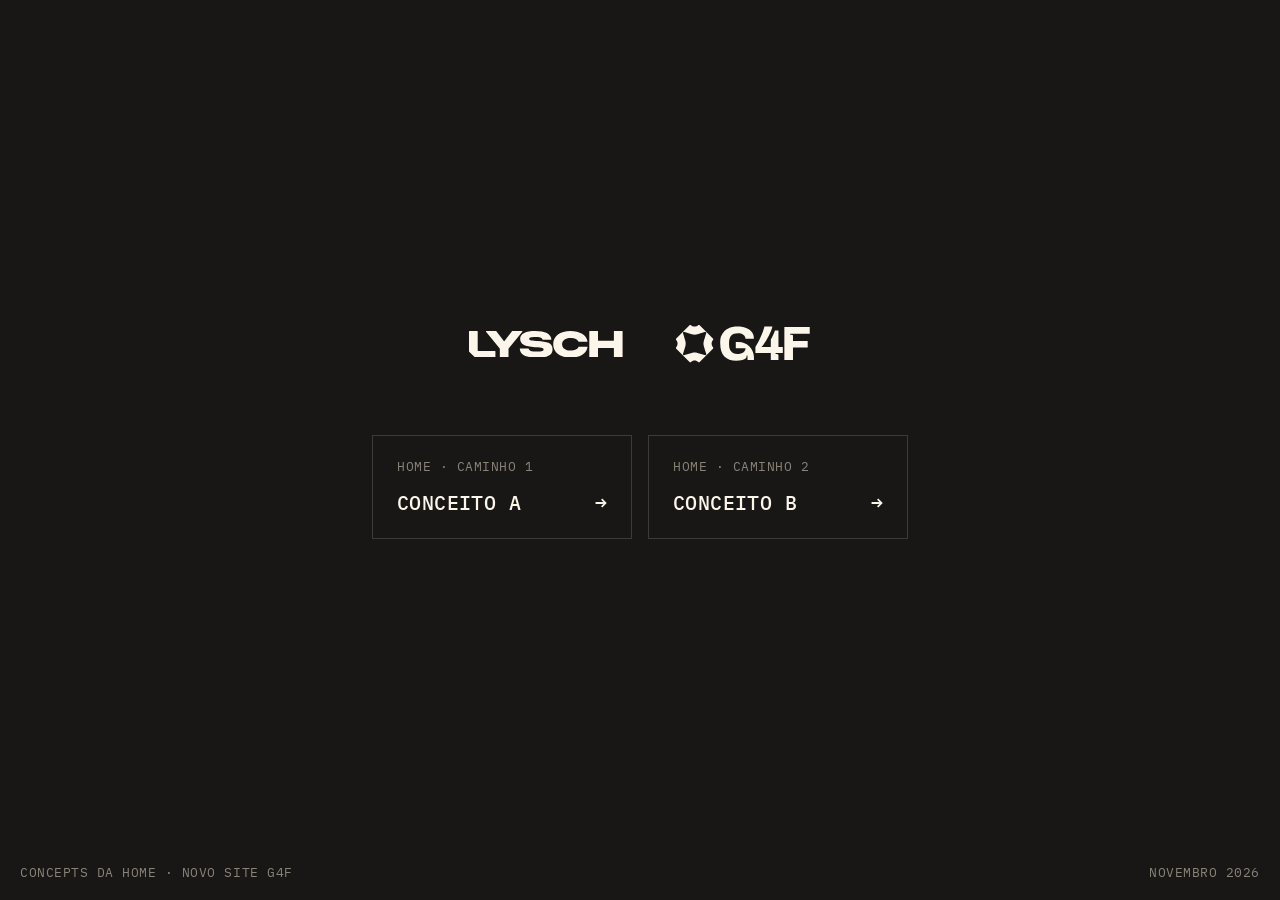
<file: index.html>
<!doctype html>
<html lang="pt-BR">
<head>
<meta charset="utf-8">
<meta name="viewport" content="width=device-width, initial-scale=1">
<meta name="robots" content="noindex, nofollow">
<title>G4F — Concepts da Home</title>
<link rel="preconnect" href="https://fonts.googleapis.com">
<link rel="preconnect" href="https://fonts.gstatic.com" crossorigin>
<link href="https://fonts.googleapis.com/css2?family=IBM+Plex+Mono:wght@400;500&display=swap" rel="stylesheet">
<style>
  /* Capa no estilo do deck (Figma Slides M0dhn5sOAjG75G3cuRcd3k, slide 1) */
  :root { --bg: #181716; --cream: #fbf5ea; --muted: #8a8378; --line: rgba(251, 245, 234, .16); }
  * { box-sizing: border-box; margin: 0; padding: 0; }
  html, body { height: 100%; }
  body { background: var(--bg); color: var(--cream); font-family: 'IBM Plex Mono', ui-monospace, monospace; min-height: 100vh; min-height: 100dvh; display: flex; flex-direction: column; -webkit-font-smoothing: antialiased; }
  main { flex: 1; display: flex; flex-direction: column; align-items: center; justify-content: center; gap: 72px; padding: 48px 16px; }
  .logos { display: flex; align-items: center; justify-content: center; gap: clamp(32px, 4.2vw, 80px); }
  .logos svg { display: block; height: auto; }
  .logos .lysch { width: clamp(150px, 12vw, 231px); }
  .logos .g4f { width: clamp(131px, 10.5vw, 201px); }
  .choices { display: flex; gap: 16px; flex-wrap: wrap; justify-content: center; }
  .choice { display: flex; flex-direction: column; gap: 14px; width: 260px; padding: 22px 24px; border: 1px solid var(--line); color: var(--cream); text-decoration: none; transition: border-color .25s, background-color .25s, color .25s; }
  .choice__label { font-size: 13px; letter-spacing: .04em; text-transform: uppercase; color: var(--muted); transition: color .25s; }
  .choice__go { display: flex; justify-content: space-between; align-items: center; font-size: 20px; font-weight: 500; letter-spacing: .02em; text-transform: uppercase; }
  .choice__go span { transition: transform .25s; }
  .choice:hover, .choice:focus-visible { background: var(--cream); border-color: var(--cream); color: var(--bg); outline: none; }
  .choice:hover .choice__label, .choice:focus-visible .choice__label { color: var(--bg); }
  .choice:hover .choice__go span, .choice:focus-visible .choice__go span { transform: translateX(4px); }
  footer { display: flex; justify-content: space-between; gap: 16px; padding: 0 20px 19px; font-size: 13px; letter-spacing: .04em; text-transform: uppercase; color: var(--muted); }
  @media (max-width: 600px) {
    main { gap: 56px; }
    .choice { width: 100%; max-width: 343px; }
    footer { flex-direction: column; gap: 4px; font-size: 11px; padding: 0 16px 16px; }
  }
</style>
</head>
<body>
<main>
  <div class="logos" role="img" aria-label="Lysch e G4F">
    <svg class="lysch" viewBox="0 0 231 40" fill="#FBF5EA" aria-hidden="true"><path d="M181.582 39.9999C181.227 39.9999 180.94 39.7121 180.94 39.3572V0.64271C180.94 0.287751 181.227 0 181.582 0H193.369C193.723 0 194.01 0.287751 194.01 0.64271V13.8419C194.01 14.1969 194.298 14.4846 194.652 14.4846H217.285C217.64 14.4846 217.927 14.1969 217.927 13.8419V0.64271C217.927 0.287751 218.214 0 218.569 0H230.356C230.71 0 230.997 0.287751 230.997 0.64271V39.3572C230.997 39.7121 230.71 39.9999 230.356 39.9999H218.569C218.214 39.9999 217.927 39.7121 217.927 39.3572V26.1023C217.927 25.7473 217.64 25.4595 217.285 25.4595H194.652C194.298 25.4595 194.01 25.7473 194.01 26.1023V39.3572C194.01 39.7121 193.723 39.9999 193.369 39.9999H181.582Z"/><path d="M152.593 39.9999C136.935 39.9999 126.66 32.1059 126.66 19.9205C126.66 7.84104 136.935 0 152.593 0C166.701 0 176.721 6.2016 178.162 15.5553C178.22 15.9326 177.922 16.2649 177.541 16.2649H165.189C164.883 16.2649 164.624 16.0464 164.527 15.7556C163.515 12.7209 158.982 10.4371 152.593 10.4371C144.927 10.4371 139.98 14.2516 139.98 19.9205C139.98 25.6423 144.927 29.5099 152.593 29.5099C158.986 29.5099 163.521 27.2232 164.529 24.1406C164.625 23.8485 164.884 23.6291 165.191 23.6291H177.542C177.923 23.6291 178.221 23.9609 178.163 24.3381C176.727 33.7947 166.705 39.9999 152.593 39.9999Z"/><path d="M102.162 39.9999C86.4575 39.9999 77.2833 36.5105 76.4027 27.0614C76.3686 26.6953 76.6621 26.384 77.0291 26.384H89.2838C89.6382 26.384 89.9176 26.6748 89.9838 27.0236C90.4389 29.4221 93.6187 30.9933 101.606 30.9933C110.449 30.9933 112.118 29.8277 112.118 27.8145C112.118 25.4834 110.616 25.0066 100.938 24.4238L98.9914 24.3178C83.6961 23.4701 76.9662 19.8675 76.9662 11.7086C76.9662 3.92052 85.6984 0 99.4364 0C114.693 0 123.056 4.31113 123.962 12.2995C124.003 12.6671 123.709 12.9801 123.339 12.9801H111.091C110.736 12.9801 110.458 12.6881 110.385 12.3409C109.87 9.90962 106.257 9.0066 99.3252 9.0066C92.2615 9.0066 90.5373 10.0662 90.5373 11.7086C90.5373 13.6688 92.039 14.4106 100.994 14.9933L103.274 15.1523C116.901 16.1589 125.689 17.5364 125.689 27.3377C125.689 36.9271 116.901 39.9999 102.162 39.9999Z"/><path d="M47.001 39.9999C46.6466 39.9999 46.3593 39.7121 46.3593 39.3572V26.8579C46.3593 26.7101 46.3085 26.5669 46.2153 26.4523L25.5752 1.04839C25.234 0.628457 25.5323 0 26.0729 0H40.6464C40.8467 0 41.0355 0.0936934 41.1568 0.25331L52.3575 14.9847C52.6139 15.322 53.1204 15.3226 53.3776 14.9859L64.6323 0.252161C64.7537 0.0932222 64.9421 0 65.1419 0H79.7163C80.2569 0 80.5552 0.628456 80.214 1.04839L59.5738 26.4523C59.4807 26.5669 59.4299 26.7101 59.4299 26.8579V39.3572C59.4299 39.7121 59.1426 39.9999 58.7882 39.9999H47.001Z"/><path fill-rule="evenodd" clip-rule="evenodd" d="M0.00189988 30.8499V30.9188C0.00189988 30.9225 0.00443024 30.9257 0.00799746 30.9265C0.01099 30.9272 0.0133042 30.9296 0.0139515 30.9326C0.0392188 31.0499 0.0995753 31.1638 0.201246 31.2607L8.51863 39.1855C9.02415 39.6671 9.69475 39.9364 10.3924 39.9379L39.7128 39.9996L39.7129 39.9992L39.7132 39.9988L39.7137 39.9989L39.7141 39.9985V36.3716V30.6153C39.7141 30.2604 39.4268 29.9726 39.0725 29.9726H13.7141C13.3597 29.9726 13.0724 29.6849 13.0724 29.3299V0.717723C13.0724 0.362763 12.7852 0.0750122 12.4308 0.0750122H0.643563C0.289182 0.0750122 0.00189988 0.362764 0.00189988 0.717724V30.7516C-0.000610941 30.7842 -0.000655544 30.817 0.00189988 30.8499Z"/></svg>
    <svg class="g4f" viewBox="0 0 202 56" fill="#FBF5EA" aria-hidden="true"><path fill-rule="evenodd" clip-rule="evenodd" d="M106.217 45.7736H107.466V47.4895V52.8023H117.166V48.6525C117.166 35.8659 106.799 25.5274 94.0479 25.5274H89.8623V35.112H104.559C104.53 36.8566 104.013 38.3643 102.994 39.6136C101.945 40.8915 100.553 41.8823 98.7792 42.55C97.0058 43.2177 95.6417 43.5695 92.7987 43.5695C89.9484 43.5695 87.5433 43.0454 85.5976 41.9972C83.6448 40.949 82.1659 39.3838 81.211 37.3233C80.2489 35.2269 79.7535 32.6423 79.7535 29.5695V26.3746C79.7535 24.0772 80.0479 22.0454 80.6007 20.3007C81.1535 18.5561 81.9935 17.1059 83.0992 15.8854C84.1976 14.6936 85.6264 13.7961 87.3351 13.2146C89.051 12.6331 91.0253 12.3387 93.2366 12.3387C94.7443 12.3387 96.1658 12.5469 97.5012 12.8915C98.8366 13.272 100.028 13.7961 101.077 14.4925C102.118 15.2177 102.936 16.0577 103.518 17.1059C104.099 18.1541 104.386 19.31 104.386 20.6166H117.137C117.137 17.5438 116.498 14.8372 115.249 12.5469C114 10.2495 112.226 8.33254 109.965 6.82485C107.696 5.30998 105.083 4.1469 102.154 3.39306C99.1884 2.61049 98.2838 2.22998 92.7412 2.22998C87.1915 2.22998 82.4315 3.16331 78.5043 5.08024C74.5843 6.96844 71.5976 9.84024 69.53 13.6166C67.4694 17.3931 66.45 19.2238 66.45 27.911C66.45 36.5982 68.5176 43.0741 72.6961 47.31C76.8817 51.5531 82.9484 53.671 90.9679 53.671C93.5238 53.671 95.8212 53.47 97.8817 53.032C99.9135 52.6013 101.802 51.9049 103.518 51.0002C104.128 50.6843 104.645 50.3613 105.169 50.0166C106.361 48.0423 106.217 45.7736 106.217 45.7736Z"/><path fill-rule="evenodd" clip-rule="evenodd" d="M162.89 3.08002V52.8051H175.842V33.8369H197.976V23.9364H175.842V15.5364C173.867 14.3518 171.577 14.4954 171.577 14.4954V13.2462H201.027V13.2175V3.08002H162.89Z"/><path fill-rule="evenodd" clip-rule="evenodd" d="M154.027 8.16307H148.743C148.448 9.17537 148.075 10.281 147.608 11.4441C147.142 12.6359 146.625 13.8564 146.015 15.1056C145.404 16.3549 144.823 17.5754 144.213 18.7385C143.602 19.8943 143.049 20.9138 142.497 21.7826V33.1405H128.324C129.365 32.0349 130.557 30.5846 131.835 28.7538C133.113 26.9518 134.448 24.9487 135.82 22.7446C137.184 20.5333 138.49 18.2718 139.74 15.8595C140.96 13.4759 142.03 11.1282 142.963 8.77332C143.889 6.43281 144.521 4.26461 144.902 2.23999H132.962C131.95 6.14563 130.701 9.94358 129.193 13.6482C127.685 17.3672 126.113 20.8564 124.462 24.1087C122.803 27.361 121.087 30.3549 119.35 33.0543V42.2297H142.497V52.8051H153.998V44.5559C152.024 43.3641 149.726 43.5077 149.726 43.5077V42.2656H160.56V33.1405H154.027V8.16307Z"/><path fill-rule="evenodd" clip-rule="evenodd" d="M55.8564 33.722C52.6615 30.5272 52.6615 25.3579 55.8564 22.1631V20.7128L35.1436 0H33.6933C30.4985 3.19487 25.3292 3.19487 22.1344 0H20.6841L0 20.7128V22.1631C3.19487 25.3579 3.19487 30.5272 0 33.722V35.1723L20.7128 55.8851H22.1631C25.3579 52.6903 30.5272 52.6903 33.722 55.8851H35.1723L55.8851 35.1723V33.722H55.8564ZM41.9426 32.2862L45.1949 42.9477L45.5467 44.0462L45.6328 44.3405L44.3549 45.6185L44.0605 45.5323L42.962 45.1805L32.2718 41.9282C29.4215 41.0595 26.4062 41.0595 23.5846 41.9282L12.9231 45.1805L11.8246 45.5323L11.5303 45.6185L10.2523 44.3405L10.3385 44.0462L10.6903 42.9477L13.9426 32.2862C14.8113 29.4359 14.8113 26.4492 13.9426 23.599L10.6903 12.9374L10.3385 11.839L10.2523 11.5446L11.5303 10.2667L11.8246 10.3528L12.9231 10.7046L23.5846 13.9569C26.4349 14.8256 29.4503 14.8256 32.3005 13.9569L42.962 10.7046L44.0605 10.3528L44.3549 10.2667L45.6328 11.5446L45.5467 11.839L45.1949 12.9374L41.9426 23.599C41.0738 26.4492 41.0738 29.4359 41.9426 32.2862Z"/></svg>
  </div>
  <nav class="choices" aria-label="Escolha um concept">
    <a class="choice" href="/concept-d/"><span class="choice__label">Home · Caminho 1</span><span class="choice__go">Conceito A <span aria-hidden="true">→</span></span></a>
    <a class="choice" href="/concept-e/"><span class="choice__label">Home · Caminho 2</span><span class="choice__go">Conceito B <span aria-hidden="true">→</span></span></a>
  </nav>
</main>
<footer>
  <span>Concepts da home · Novo site G4F</span>
  <span>Novembro 2026</span>
</footer>
</body>
</html>
</file>
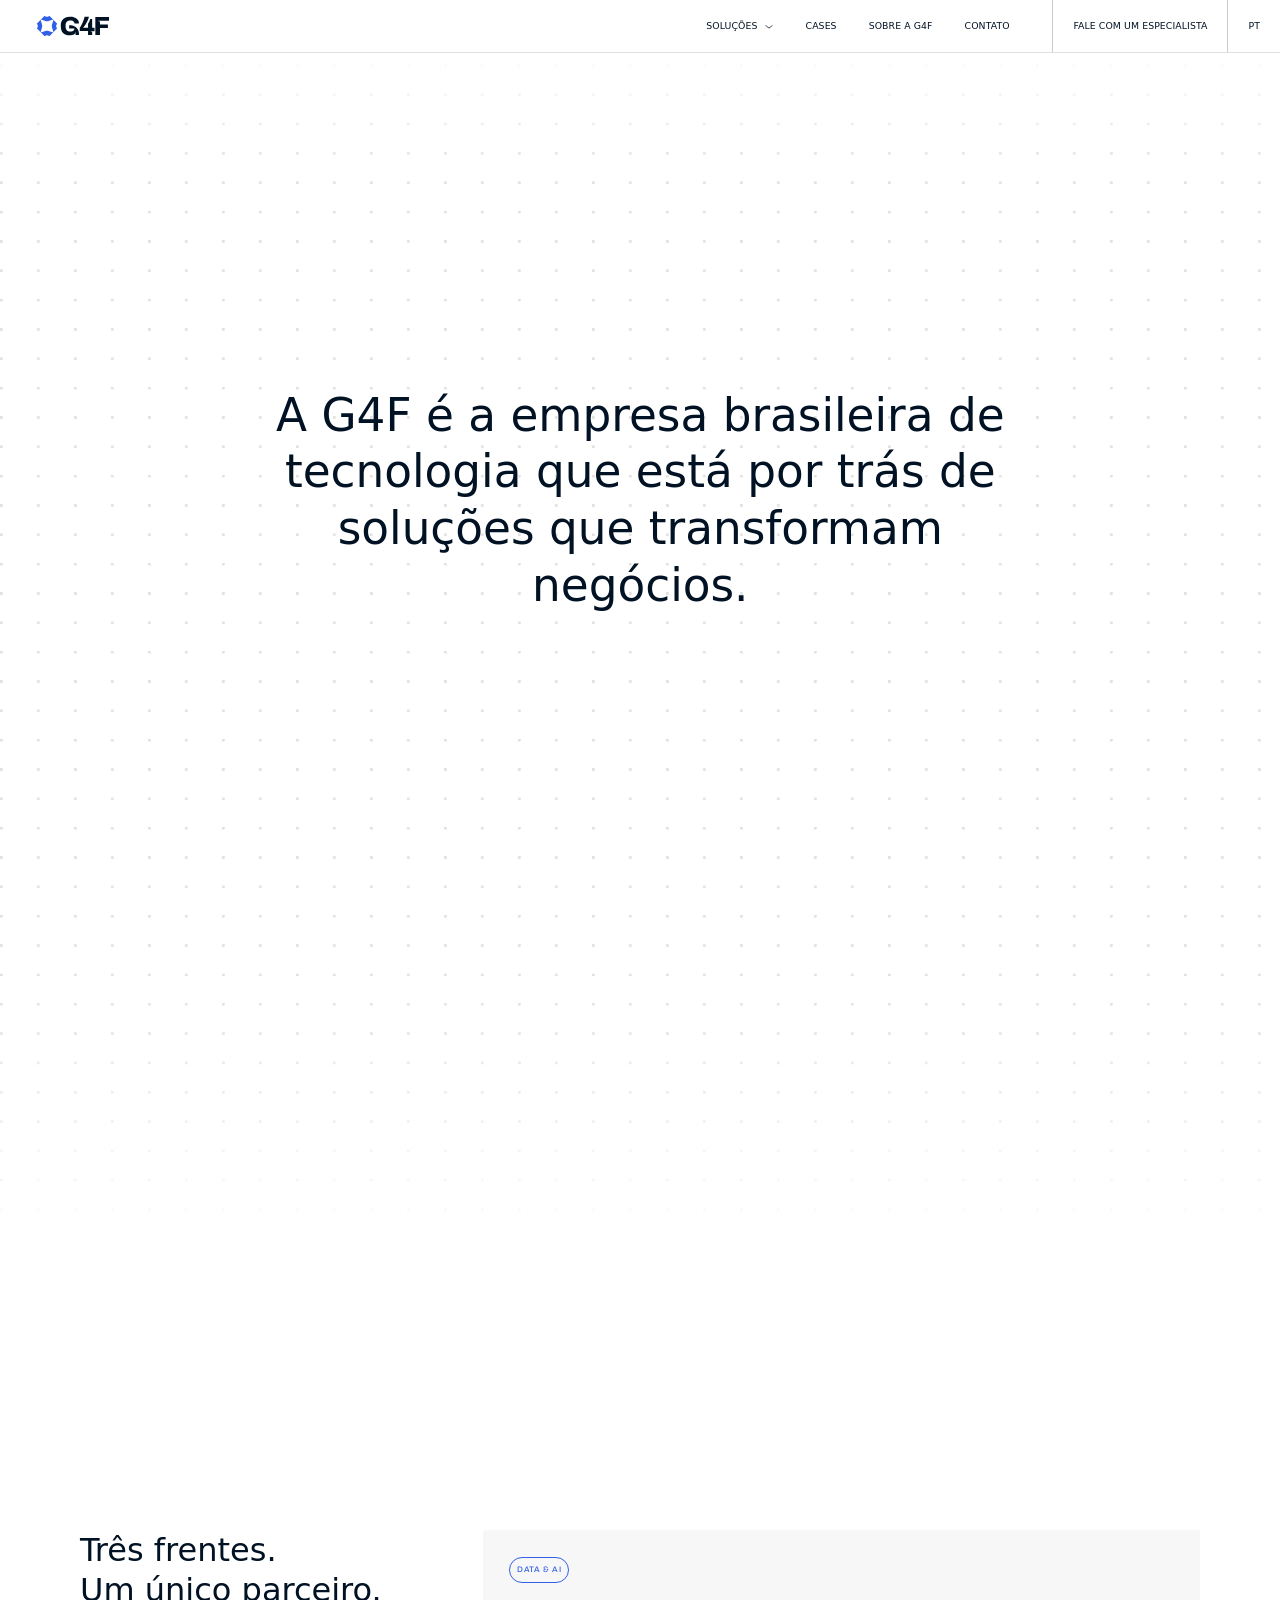
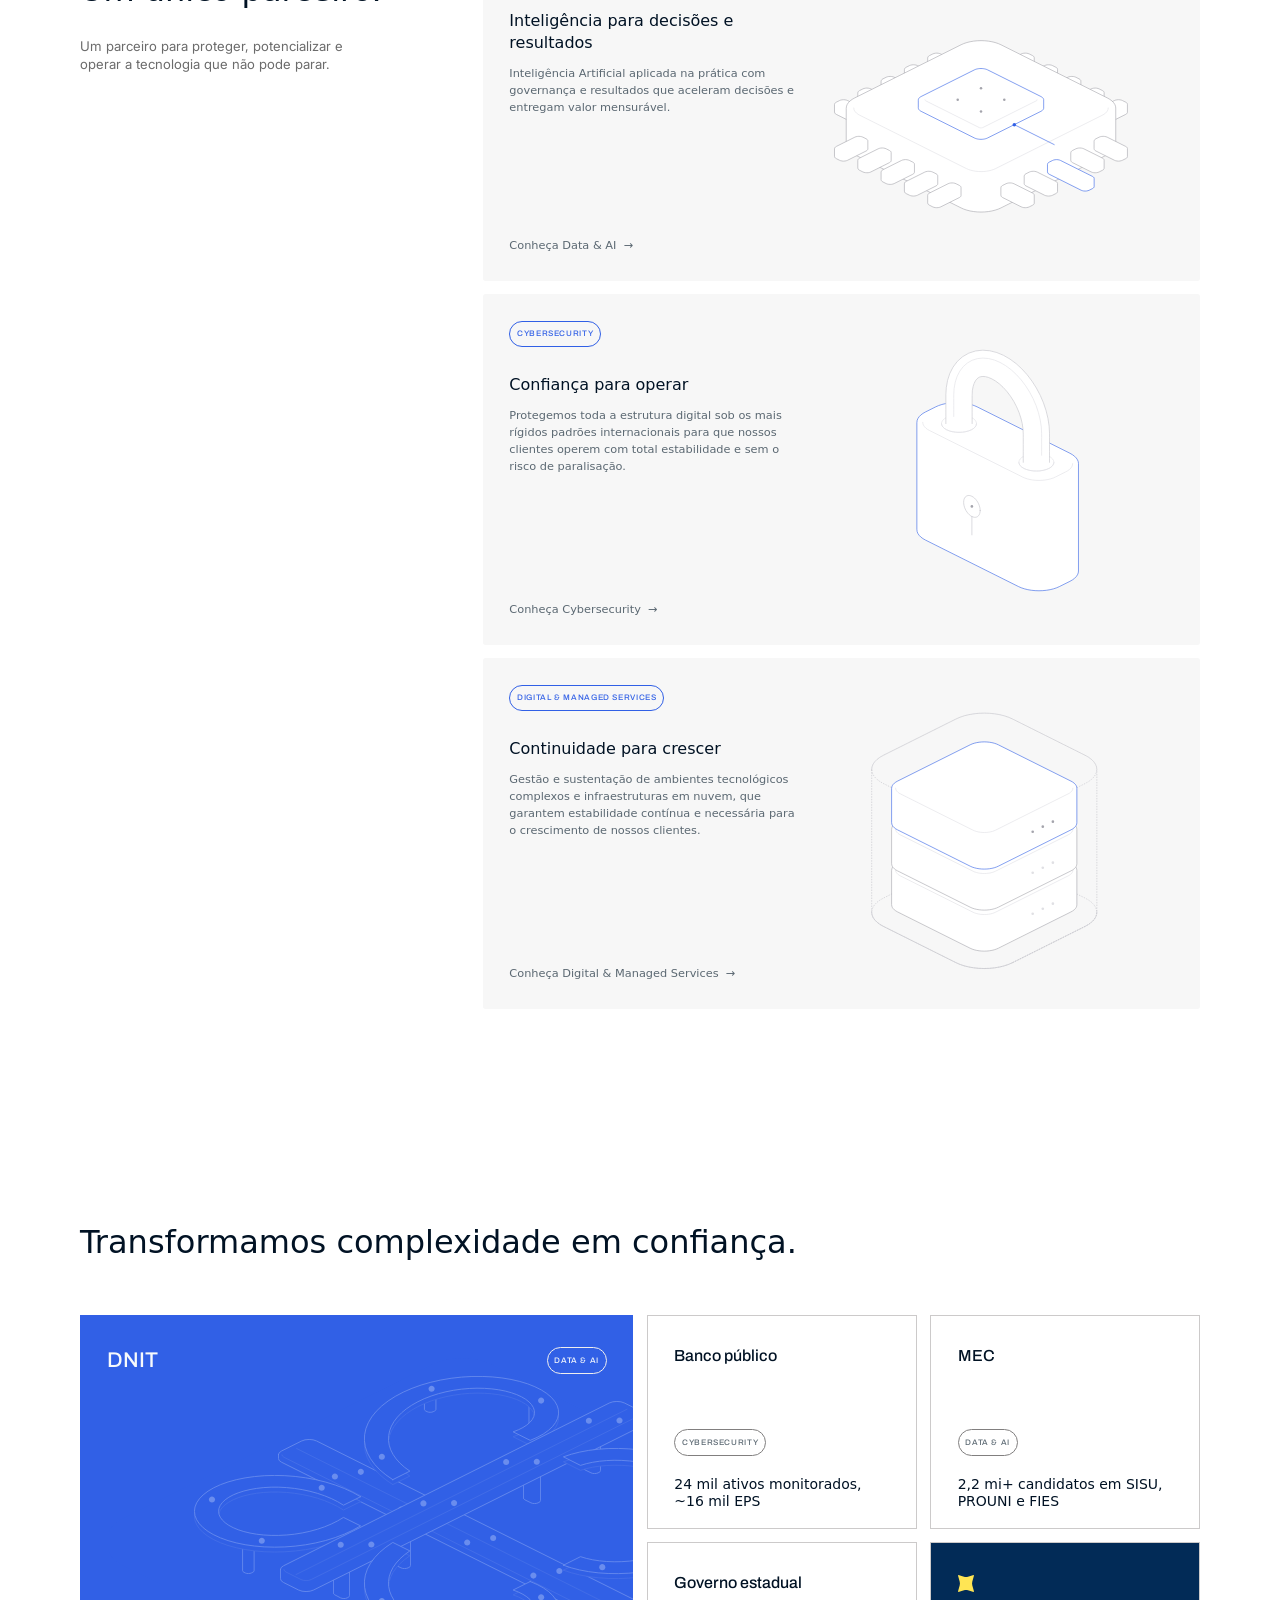
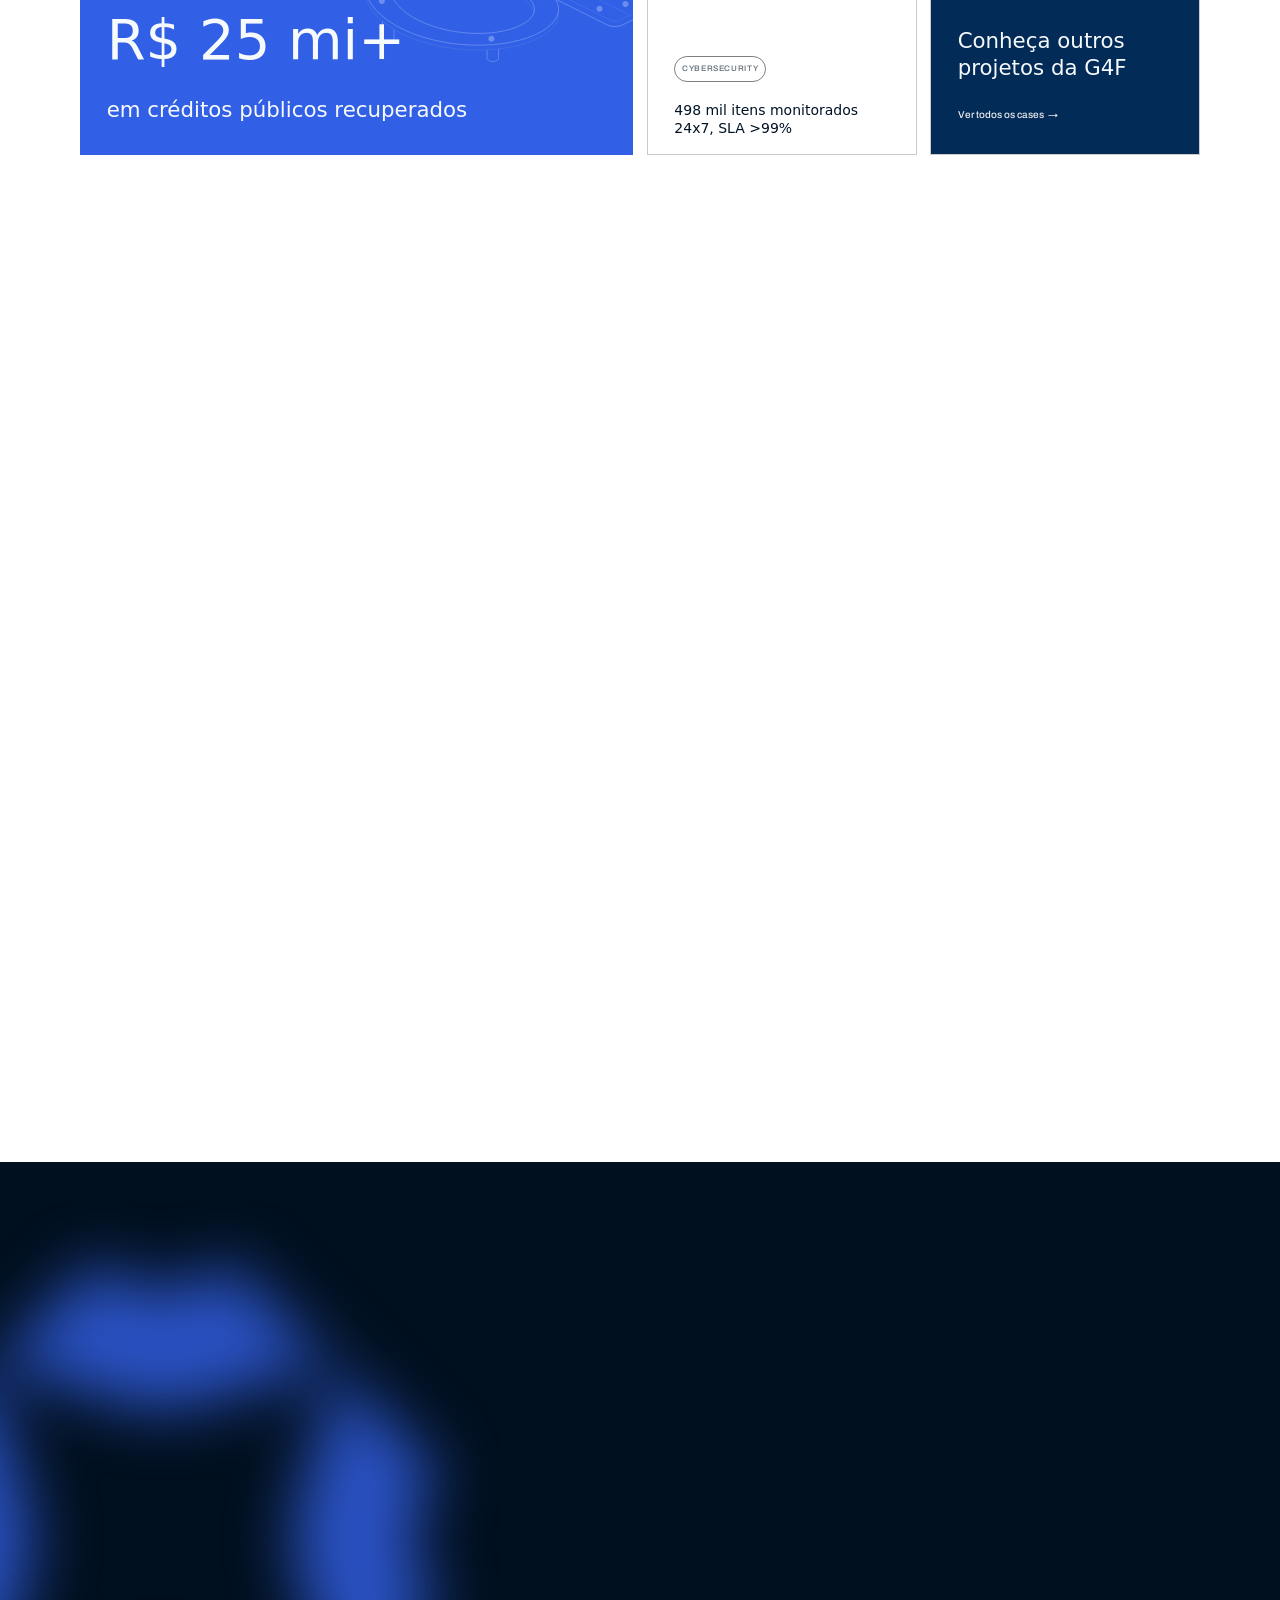
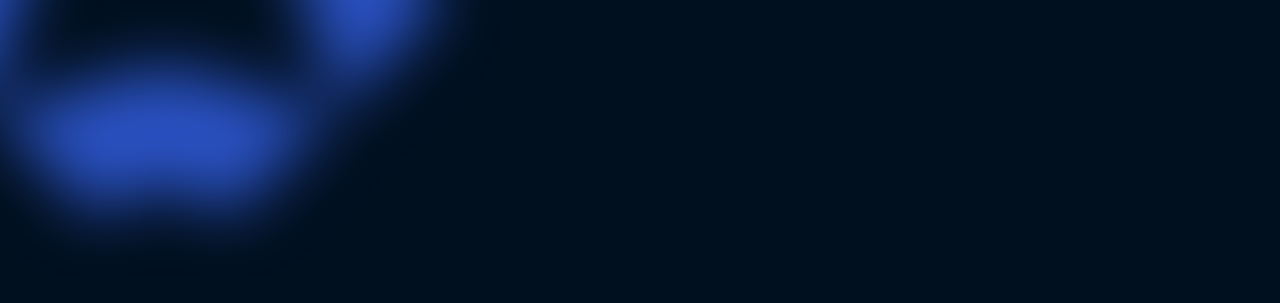
<file: concept-a/index.html>
<!doctype html>
<html lang="pt-BR">
<head>
<meta charset="utf-8">
<meta name="viewport" content="width=device-width, initial-scale=1">
<meta name="robots" content="noindex, nofollow">
<title>G4F — Concept A</title>
<link rel="preconnect" href="https://api.fontshare.com">
<link rel="stylesheet" href="https://api.fontshare.com/v2/css?f[]=general-sans@400,500&display=swap">
<link rel="preconnect" href="https://fonts.googleapis.com">
<link rel="preconnect" href="https://fonts.gstatic.com" crossorigin>
<link rel="stylesheet" href="https://fonts.googleapis.com/css2?family=Archivo:wght@400;500&family=Inter:wght@400&display=swap">
<link rel="stylesheet" href="style.css">
<script>
  /* Antes da primeira pintura: esconde título e cards (evita que pisquem). */
  (function () {
    var r = document.documentElement;
    r.classList.add('type-pending');
    if (!window.matchMedia('(prefers-reduced-motion: reduce)').matches) { r.classList.add('cards-pending'); r.classList.add('pins-pending'); r.classList.add('footer-pending'); }
  })();
</script>
<script>
  /* No refresh a página sempre abre do começo (o navegador não restaura a rolagem nem pula para âncoras). */
  if ('scrollRestoration' in history) history.scrollRestoration = 'manual';
  if (location.hash) history.replaceState(null, '', location.pathname + location.search);
  window.scrollTo(0, 0);
  window.addEventListener('load', function () { window.scrollTo(0, 0); });
</script>
</head>
<body>
<div class="page" id="page">

  <!-- Navbar · 4521:184604 -->
  <header class="nav">
    <a class="nav__logo nav__swap" href="#" aria-label="G4F"><img src="assets/logo.svg" width="108" height="30" alt="G4F"><img class="nav__dark" src="assets/logo-inverse.svg" width="108" height="30" alt=""></a>
    <div class="nav__right">
      <nav class="nav__menu">
        <a class="nav__item" href="#solucoes">Soluções <span class="nav__swap"><img src="assets/arrow-down.svg" width="14" height="14" alt=""><img class="nav__dark" src="assets/arrow-down-inverse.svg" width="14" height="14" alt=""></span></a>
        <a class="nav__item" href="#cases">Cases</a>
        <a class="nav__item" href="#sobre">Sobre a G4F</a>
        <a class="nav__item" href="#contato">Contato</a>
      </nav>
      <div class="nav__actions">
        <a class="nav__action nav__action--cta" href="#contato"><span class="nav__label">Fale com um especialista</span></a>
        <button class="nav__action nav__action--lang" type="button"><span class="nav__label">PT</span></button>
      </div>
    </div>
  </header>

  <!-- Hero + stats -->
  <section class="hero">
    <!-- Palco fixo: malha + frase ficam paradas enquanto os cards sobem por cima (scroll.js) -->
    <div class="hero__stage">
      <div class="dots" aria-hidden="true">
        <div class="dots__fade dots__fade--top"></div>
      </div>

      <div class="hero__content">
        <h1 class="hero__title t">A G4F é a empresa brasileira de tecnologia que está por trás de soluções que transformam negócios.</h1>
      </div>
    </div>

    <div class="stat stat--brand" style="left:120px; top:1000px">
      <img class="stat__spark" src="assets/spark.svg" width="25" height="26" alt="">
      <div class="stat__text"><p class="stat__num t">10 mil</p><p class="stat__label t">especialistas</p></div>
    </div>
    <div class="stat stat--inverse" style="left:512px; top:1336px">
      <img class="stat__spark" src="assets/spark.svg" width="25" height="26" alt="">
      <div class="stat__text"><p class="stat__num t">82,6</p><p class="stat__label t">de NPS, zona de excelência</p></div>
    </div>
    <div class="stat stat--inverse" style="left:1408px; top:1111px">
      <img class="stat__spark" src="assets/spark.svg" width="25" height="26" alt="">
      <div class="stat__text"><p class="stat__num t">+98%</p><p class="stat__label t">de renovação contratual</p></div>
    </div>
    <div class="stat stat--brand" style="left:1072px; top:1559px">
      <img class="stat__spark" src="assets/spark.svg" width="25" height="26" alt="">
      <div class="stat__text stat__text--alt"><p class="stat__num t">174</p><p class="stat__label t">certificações em cibersegurança</p></div>
    </div>
  </section>

  <!-- Três frentes · 4525:184727 -->
  <section class="fronts" id="solucoes">
    <div class="fronts__intro">
      <h2 class="h2 t">Três frentes.<br>Um único parceiro.</h2>
      <p class="fronts__lead">Um parceiro para proteger, potencializar e operar a tecnologia que não pode parar.</p>
    </div>
    <div class="fronts__list">
      <article class="front">
        <div class="front__content">
          <span class="pill pill--brand"><span class="t">DATA &amp; AI</span></span>
          <div class="front__copy">
            <h3 class="front__title">Inteligência para decisões e resultados</h3>
            <p class="front__desc">Inteligência Artificial aplicada na prática com governança e resultados que aceleram decisões e entregam valor mensurável.</p>
          </div>
        </div>
        <div class="front__ill front__ill--1"><div class="front__fig" data-fig="chip" role="img" aria-label="Chip: o sinal corre até o núcleo e a inferência acende"></div></div>
        <a class="front__link" href="#cases">Conheça Data &amp; AI &nbsp;→</a>
      </article>
      <article class="front">
        <div class="front__content">
          <span class="pill pill--brand"><span class="t">CYBERSECURITY</span></span>
          <div class="front__copy">
            <h3 class="front__title">Confiança para operar</h3>
            <p class="front__desc">Protegemos toda a estrutura digital sob os mais rígidos padrões internacionais para que nossos clientes operem com total estabilidade e sem o risco de paralisação.</p>
          </div>
        </div>
        <div class="front__ill front__ill--2"><div class="front__fig" data-fig="cadeado" role="img" aria-label="Cadeado que abre e fecha"></div></div>
        <a class="front__link" href="#cases">Conheça Cybersecurity &nbsp;→</a>
      </article>
      <article class="front">
        <div class="front__content">
          <span class="pill pill--brand"><span class="t">DIGITAL &amp; MANAGED SERVICES</span></span>
          <div class="front__copy">
            <h3 class="front__title">Continuidade para crescer</h3>
            <p class="front__desc">Gestão e sustentação de ambientes tecnológicos complexos e infraestruturas em nuvem, que garantem estabilidade contínua e necessária para o crescimento de nossos clientes.</p>
          </div>
        </div>
        <div class="front__ill front__ill--3"><div class="front__fig" data-fig="torre" role="img" aria-label="Módulos de nuvem empilhados dentro do ambiente gerenciado"></div></div>
        <a class="front__link" href="#cases">Conheça Digital &amp; Managed Services &nbsp;→</a>
      </article>
    </div>
  </section>

  <!-- Cases · 4521:156449 -->
  <section class="cases" id="cases">
    <h2 class="h2 t">Transformamos complexidade em confiança.</h2>
    <div class="cases__grid">
      <article class="case-hero">
        <div class="case-hero__art" aria-hidden="true">
          <div style="inset:9.7% -32.81% 6.56% 5.18%"><img src="assets/dnit-0.svg" alt=""></div>
          <div style="inset:28.14% -2.15% 29.33% 35.84%"><span style="inset:-0.23% -0.12%"><img src="assets/dnit-1.svg" alt=""></span></div>
          <div style="inset:13.99% 13.47% 61.45% 51.47%"><span style="inset:-0.39% -0.22%"><img src="assets/dnit-2.svg" alt=""></span></div>
          <div style="inset:36.31% 49.38% 41.21% 20.67%"><span style="inset:-0.43% -0.26%"><img src="assets/dnit-3.svg" alt=""></span></div>
          <div style="inset:26.39% 5.93% 64.01% 91.01%"><span style="inset:-1.01% -2.52%"><img src="assets/dnit-4.svg" alt=""></span></div>
          <div style="inset:33.22% 16.79% 57.18% 80.14%"><span style="inset:-1.01% -2.52%"><img src="assets/dnit-5.svg" alt=""></span></div>
          <div style="inset:48.02% 40.34% 42.38% 56.6%"><span style="inset:-1.01% -2.52%"><img src="assets/dnit-6.svg" alt=""></span></div>
          <div style="inset:54.86% 51.2% 35.55% 45.74%"><span style="inset:-1.01% -2.52%"><img src="assets/dnit-7.svg" alt=""></span></div>
          <div style="inset:19.5% -1.7% 37.28% 36.29%"><span style="inset:-0.22% -0.12%"><img src="assets/dnit-8.svg" alt=""></span></div>
          <div style="inset:30.36% -17.33% 40.19% 87.38%"><span style="inset:-0.33% -0.26%"><img src="assets/dnit-9.svg" alt=""></span></div>
          <div style="inset:51.62% 13.47% 21.18% 51.47%"><span style="inset:-0.36% -0.22%"><img src="assets/dnit-10.svg" alt=""></span></div>
        </div>
        <div class="case-hero__head">
          <p class="case-hero__name t">DNIT</p>
          <span class="pill pill--light"><span class="t">DATA &amp; AI</span></span>
        </div>
        <div class="case-hero__foot">
          <p class="case-hero__num t">R$ 25 mi+</p>
          <p class="case-hero__label t">em créditos públicos recuperados</p>
        </div>
      </article>

      <div class="cases__side">
        <article class="case">
          <div class="case__head"><p class="case__name t">Banco público</p></div>
          <div class="case__body">
            <span class="pill pill--muted"><span class="t">CYBERSECURITY</span></span>
            <p class="case__text t">24 mil ativos monitorados, ~16 mil EPS</p>
          </div>
        </article>
        <article class="case">
          <div class="case__head"><p class="case__name t">MEC</p></div>
          <div class="case__body">
            <span class="pill pill--muted"><span class="t">DATA &amp; AI</span></span>
            <p class="case__text t">2,2 mi+ candidatos em SISU, PROUNI e FIES</p>
          </div>
        </article>
        <article class="case">
          <div class="case__head"><p class="case__name t">Governo estadual</p></div>
          <div class="case__body">
            <span class="pill pill--muted"><span class="t">CYBERSECURITY</span></span>
            <p class="case__text t">498 mil itens monitorados 24x7, SLA &gt;99%</p>
          </div>
        </article>
        <a class="case case--brand" href="#cases">
          <img src="assets/spark-cases.svg" width="25" height="26" alt="">
          <div class="case--brand__copy">
            <p class="case--brand__title t">Conheça outros projetos da G4F</p>
            <p class="case--brand__link">Ver todos os cases &nbsp;→</p>
          </div>
        </a>
      </div>
    </div>
  </section>

  <!-- Mapa · 4525:188855 -->
  <!-- Revelação: o mapa fica fixo na tela, por baixo, enquanto a seção de cases sobe e o revela (map-reveal.js) -->
  <div class="map-reveal">
  <section class="map" id="sobre">
    <div class="map__frame">
    <img class="map__globe" src="assets/globe-dots.svg" width="1737.56" height="1909.53" alt="">
    <img class="map__brasil" src="assets/globe-brasil.svg" width="738.063" height="730.497" alt="">
    <div class="map__grad map__grad--1"></div>
    <div class="map__grad map__grad--2"></div>



    <!-- Pins: aparecem em sequência (Brasília primeiro) quando o Brasil entra na tela; no hover ficam amarelos e mostram a cidade (pins.js) -->
    <div class="map__spot" data-order="0">
      <span class="map__pin" style="left:950px; top:850.4px" tabindex="0" aria-label="Brasília · matriz"><img src="assets/pin-1.svg" alt=""><img class="map__pin-hover" src="assets/pin-0.svg" alt=""></span>
      <span class="map__label" style="left:829.6px; top:803.4px"><span class="t">Brasília · matriz</span></span>
    </div>
    <div class="map__spot" data-order="3">
      <span class="map__pin" style="left:1023.6px; top:692px" tabindex="0" aria-label="Fortaleza"><img src="assets/pin-1.svg" alt=""><img class="map__pin-hover" src="assets/pin-0.svg" alt=""></span>
      <span class="map__label" style="left:894.2px; top:661.4px"><span class="t">Fortaleza</span></span>
    </div>
    <div class="map__spot" data-order="6">
      <span class="map__pin" style="left:1111.2px; top:752.2px" tabindex="0" aria-label="Recife"><img src="assets/pin-1.svg" alt=""><img class="map__pin-hover" src="assets/pin-0.svg" alt=""></span>
      <span class="map__label" style="left:1155.8px; top:716.13px"><span class="t">Recife</span></span>
    </div>
    <div class="map__spot" data-order="5">
      <span class="map__pin" style="left:1062px; top:1014.8px" tabindex="0" aria-label="Rio de Janeiro"><img src="assets/pin-1.svg" alt=""><img class="map__pin-hover" src="assets/pin-0.svg" alt=""></span>
      <span class="map__label" style="left:1128.4px; top:1029px"><span class="t">Rio de Janeiro</span></span>
    </div>
    <div class="map__spot" data-order="4">
      <span class="map__pin" style="left:995.6px; top:1041.8px" tabindex="0" aria-label="São Paulo"><img src="assets/pin-1.svg" alt=""><img class="map__pin-hover" src="assets/pin-0.svg" alt=""></span>
      <span class="map__label" style="left:866.8px; top:1021px"><span class="t">São Paulo</span></span>
    </div>
    <div class="map__spot" data-order="1">
      <span class="map__pin" style="left:895.4px; top:909px" tabindex="0" aria-label="Goiânia"><img src="assets/pin-1.svg" alt=""><img class="map__pin-hover" src="assets/pin-0.svg" alt=""></span>
      <span class="map__label" style="left:786.6px; top:887.4px"><span class="t">Goiânia</span></span>
    </div>
    <div class="map__spot" data-order="2">
      <span class="map__pin" style="left:1013.8px; top:925.2px" tabindex="0" aria-label="Belo Horizonte"><img src="assets/pin-1.svg" alt=""><img class="map__pin-hover" src="assets/pin-0.svg" alt=""></span>
      <span class="map__label" style="left:1072px; top:917.4px"><span class="t">Belo Horizonte</span></span>
    </div>

    </div>

    <div class="map__grain"></div>

    <div class="map__frame map__frame--top">
    <div class="map__content">
      <div class="map__copy">
        <h2 class="h2 t">Uma jornada de disciplina<br>e expansão constante.</h2>
        <p class="map__lead t">17 anos de atuação. Matriz em Brasília e escritórios em seis capitais. Atuação em 22 estados.</p>
      </div>
      <div class="map__ctas">
        <a class="btn btn--accent" href="#sobre"><span class="t">Sobre a G4F</span><span class="btn__arrow"><img src="assets/arrow-right.svg" width="16" height="16" alt=""><img class="btn__arrow-inv" src="assets/arrow-right-map-1.svg" width="16" height="16" alt=""></span></a>
        <a class="btn btn--ghost" href="#sobre"><span class="t">Governança e integridade</span><img src="assets/arrow-right-map-1.svg" width="16" height="16" alt=""></a>
      </div>
    </div>
    </div>
  </section>
  </div>

  <!-- Footer · 4532:211329 (redes: 4576:77695) -->
  <footer class="footer" id="contato">
    <img class="footer__blob" src="assets/footer-blob.svg" width="1008" height="1008" alt="">
    <div class="footer__grain"></div>
    <div class="footer__content">
      <div class="footer__cols">
        <div class="footer__col">
          <p class="footer__title t">Soluções</p>
          <ul>
            <li><a href="#solucoes"><span class="t">Data &amp; AI</span></a></li>
            <li><a href="#solucoes"><span class="t">Cybersecurity</span></a></li>
            <li><a href="#solucoes"><span class="t">Digital &amp; Managed Services</span></a></li>
          </ul>
        </div>
        <div class="footer__col">
          <p class="footer__title t">g4f</p>
          <ul>
            <li><a href="#cases"><span class="t">Cases</span></a></li>
            <li><a href="#sobre"><span class="t">Sobre a G4F</span></a></li>
            <li><a href="#sobre"><span class="t">Governança e integridade</span></a></li>
            <li><a href="#contato"><span class="t">Contato</span></a></li>
          </ul>
        </div>
        <div class="footer__col">
          <p class="footer__title t">Mais</p>
          <ul>
            <li><a href="#"><span class="t">G4F na mídia</span></a></li>
            <li><a href="#"><span class="t">Carreiras</span></a></li>
            <li><a href="#"><span class="t">Aviso de Privacidade</span></a></li>
            <li><a href="#"><span class="t">LGPD</span></a></li>
            <li><a href="#"><span class="t">Canal de denúncias</span></a></li>
          </ul>
        </div>
        <div class="footer__social">
          <a href="#" aria-label="LinkedIn"><img src="assets/social-0.svg" width="16" height="16" alt=""></a>
          <a href="#" aria-label="Instagram"><img src="assets/social-1.svg" width="16" height="16" alt=""></a>
          <a href="#" aria-label="YouTube"><img src="assets/social-youtube.svg" width="16" height="16" alt=""></a>
        </div>
      </div>
      <div class="footer__bottom">
        <img class="footer__line" src="assets/footer-line.svg" width="866" height="0.75" alt="">
        <div class="footer__legal">
          <p class="t">G4F SOLUÇÕES CORPORATIVAS LTDA - CNPJ: 07.094.346/0001-45</p>
          <p class="t footer__credit">DESIGN BY LYSCH</p>
        </div>
      </div>
    </div>
  </footer>
</div>

<script>
  // O layout é desenhado em 1920px (artboard do Figma); abaixo disso a página escala proporcionalmente.
  (function () {
    var page = document.getElementById('page');
    function fit() { page.style.zoom = Math.min(1, window.innerWidth / 1920); }
    fit(); window.addEventListener('resize', fit);
  })();
</script>
<script src="dots.js"></script>
<script src="hero-reveal.js"></script>
<script src="scroll.js"></script>
<script src="fronts.js"></script>
<script src="hairline.js"></script>
<script src="fronts-anim.js"></script>
<script src="map-reveal.js"></script>
<script src="nav.js"></script>
<script src="globe.js"></script>
<script src="pins.js"></script>
<script src="footer.js"></script>
</body>
</html>
</file>
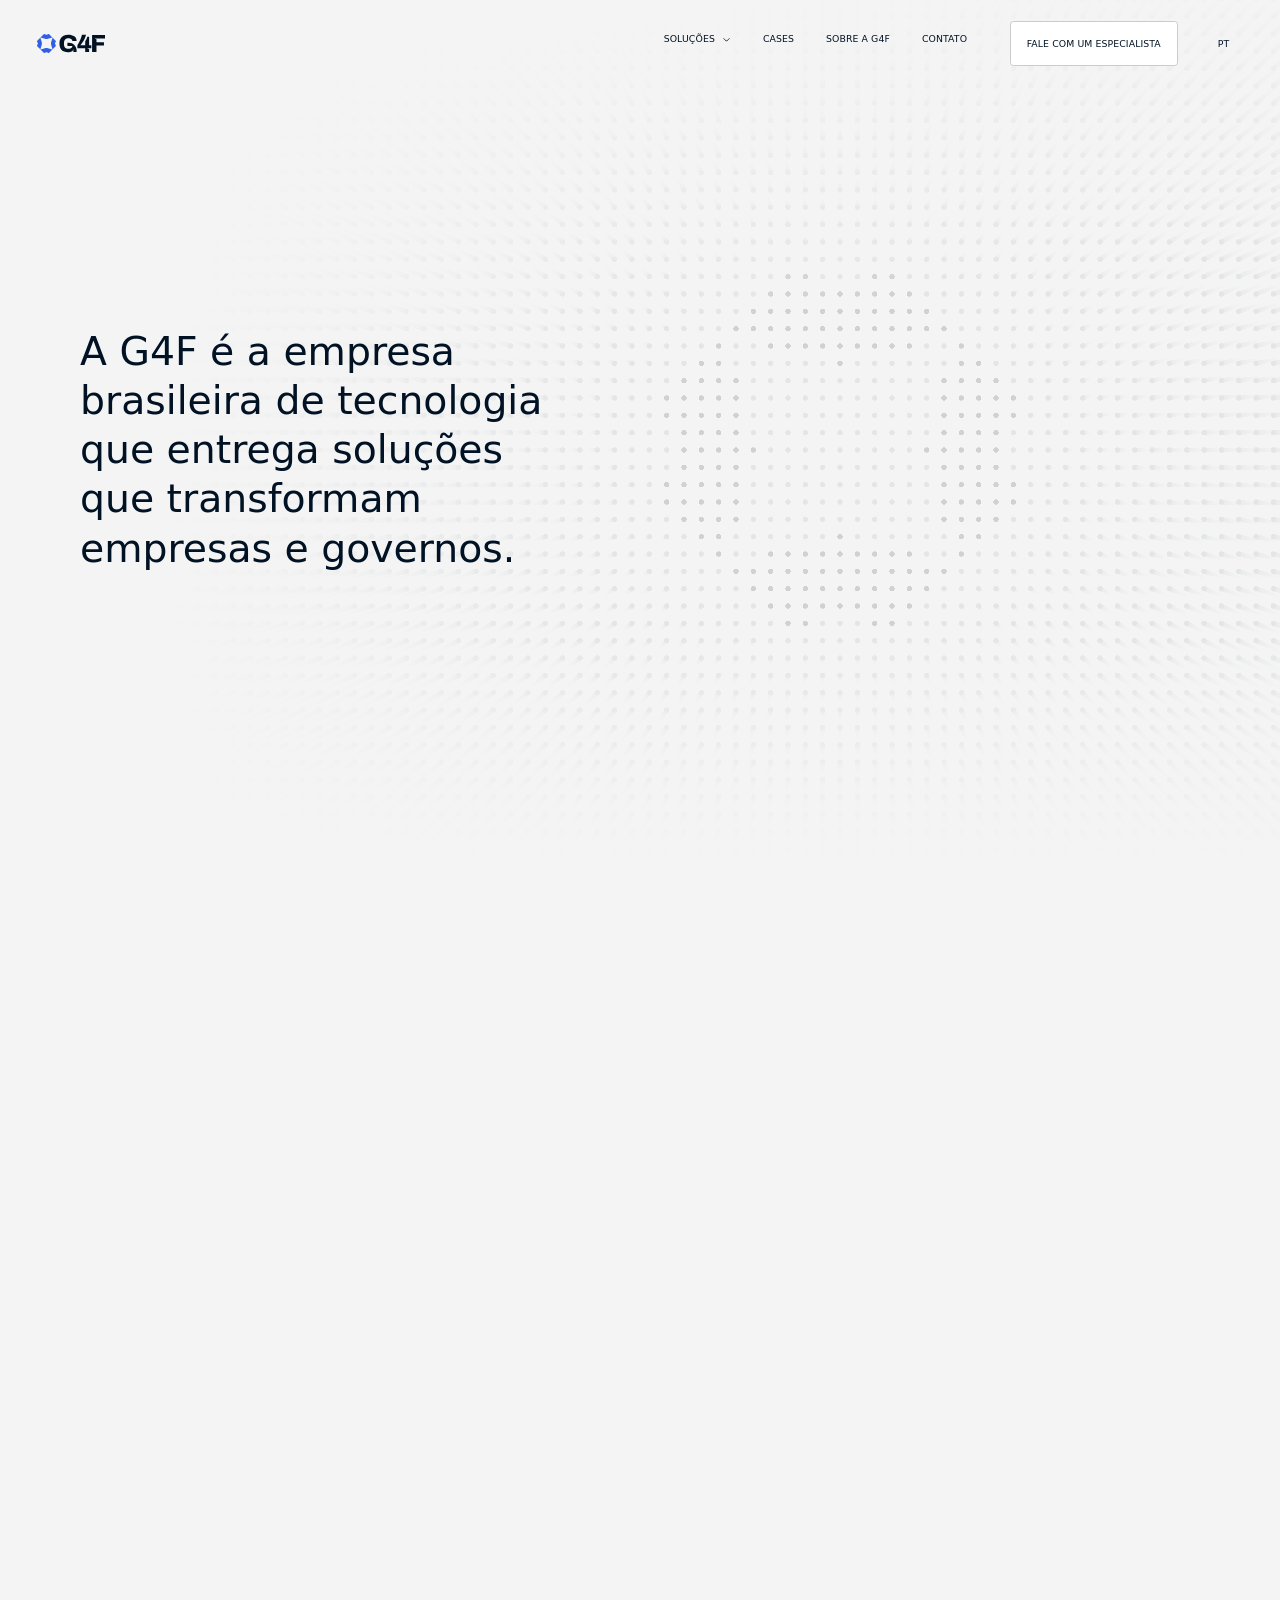
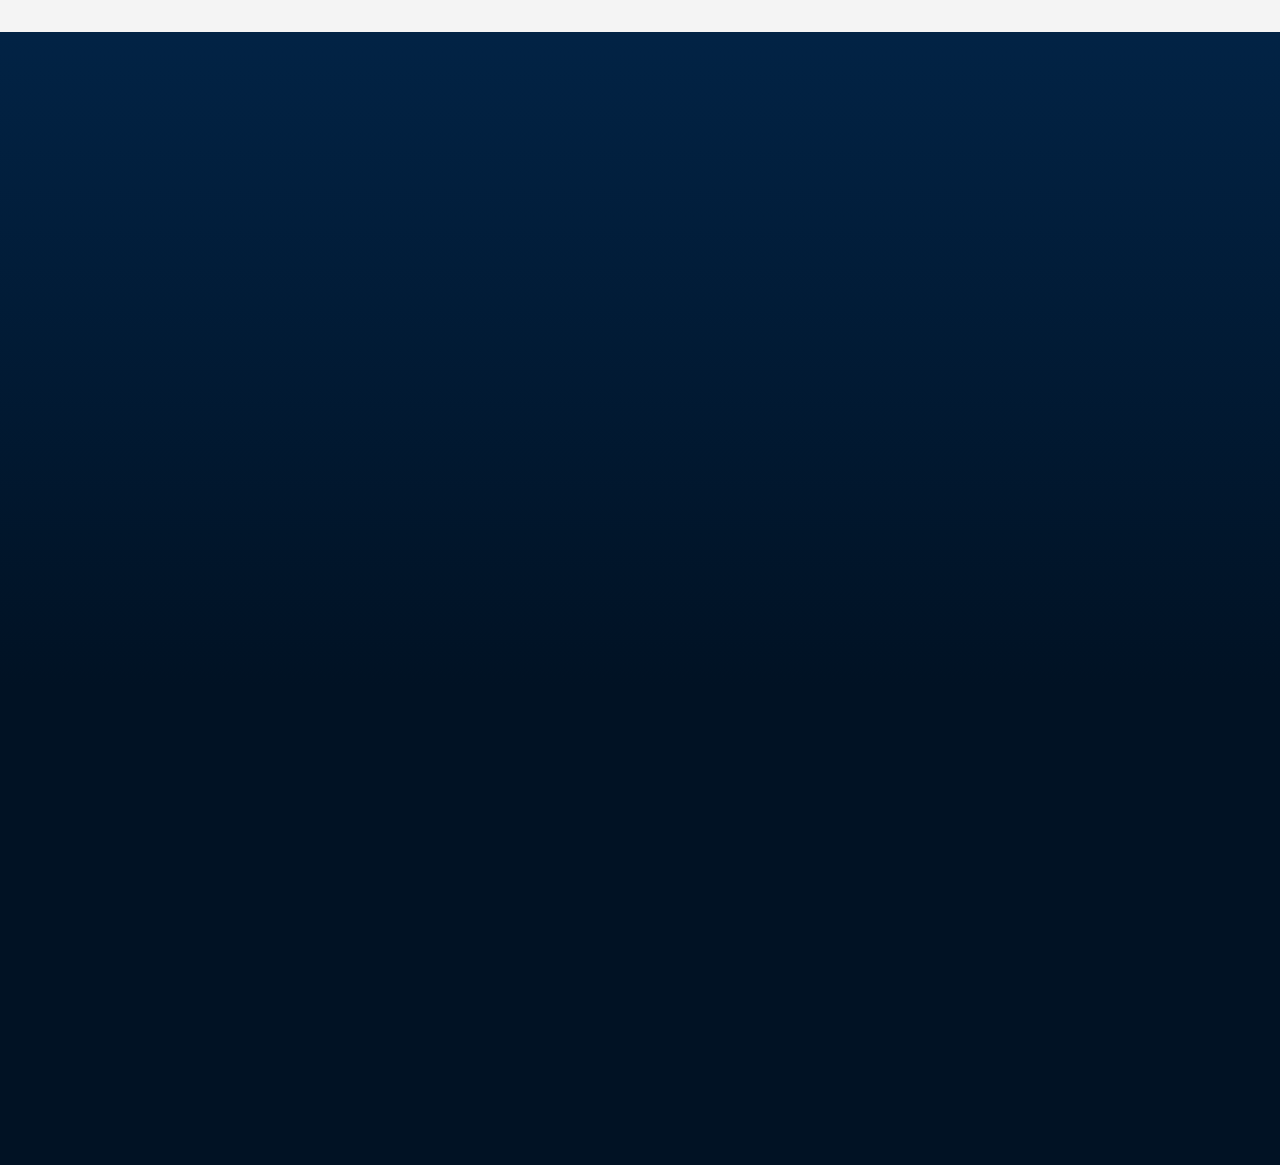
<file: concept-b/index.html>
<!doctype html>
<html lang="pt-BR">
<head>
<meta charset="utf-8">
<meta name="viewport" content="width=device-width, initial-scale=1">
<meta name="robots" content="noindex, nofollow">
<title>G4F — Concept B</title>
<link rel="preconnect" href="https://api.fontshare.com">
<link rel="stylesheet" href="https://api.fontshare.com/v2/css?f[]=general-sans@400,500&display=swap">
<link rel="preconnect" href="https://fonts.googleapis.com">
<link rel="preconnect" href="https://fonts.gstatic.com" crossorigin>
<link rel="stylesheet" href="https://fonts.googleapis.com/css2?family=Archivo:wght@400;500&family=Inter:wght@400&display=swap">
<link rel="stylesheet" href="style.css">
<script>if (!matchMedia('(prefers-reduced-motion: reduce)').matches) document.documentElement.classList.add('stats-pending', 'reveal-pending', 'case-pending', 'hero-pending', 'herodots-pending');</script>
<script>
  /* No refresh a página sempre abre do começo (o navegador não restaura a rolagem nem pula para âncoras). */
  if ('scrollRestoration' in history) history.scrollRestoration = 'manual';
  if (location.hash) history.replaceState(null, '', location.pathname + location.search);
  window.scrollTo(0, 0);
  window.addEventListener('load', function () { window.scrollTo(0, 0); });
</script>
</head>
<body>
<!-- Concept B · Figma 4499:61207 (artboard 1920 × 5307) -->
<div class="page" id="page">

  <!-- Navbar · 4499:64983 -->
  <header class="nav">
    <a class="nav__logo" href="#" aria-label="G4F"><img src="assets/logo.svg" width="101" height="28" alt="G4F"></a>
    <div class="nav__right">
      <nav class="nav__menu">
        <a class="nav__item" href="#solucoes"><span class="t">Soluções</span> <img src="assets/arrow-down.svg" width="14" height="14" alt=""></a>
        <a class="nav__item" href="#cases"><span class="t">Cases</span></a>
        <a class="nav__item" href="#sobre"><span class="t">Sobre a G4F</span></a>
        <a class="nav__item" href="#contato"><span class="t">Contato</span></a>
      </nav>
      <div class="nav__actions">
        <a class="nav__cta" href="#contato"><span class="t">Fale com um especialista</span></a>
        <button class="nav__lang" type="button"><span class="t">PT</span></button>
      </div>
    </div>
  </header>

  <!-- Hero · 4513:137910 -->
  <section class="hero">
    <div class="hero__bg" aria-hidden="true"><img src="assets/hero-dots.png" width="1920" height="1080" alt=""></div>
    <div class="hero__content">
      <h1 class="hero__title t">A G4F é a empresa brasileira de tecnologia que entrega soluções que transformam empresas e governos.</h1>
    </div>
  </section>

  <!-- Números · 4513:66377 -->
  <section class="stats">
    <div class="stat"><p class="stat__num t">+<span class="stat__val" data-from="8">11</span> mil</p><p class="stat__desc t">colaboradores (95% de perfis técnicos)</p></div>
    <div class="stat"><p class="stat__num t" style="width:322px">+<span class="stat__val" data-from="280">300</span></p><p class="stat__desc t">clientes ativos</p></div>
    <div class="stat stat--full"><p class="stat__num t"><span class="stat__val" data-from="80">82,6</span></p><p class="stat__desc t">de NPS, zona de excelência</p></div>
    <div class="stat stat--full"><p class="stat__num t"><span class="stat__val" data-from="160">174</span></p><p class="stat__desc t">certificações em cibersegurança</p></div>
  </section>

  <!-- Soluções · 4499:61344 -->
  <section class="fronts" id="solucoes">
    <div class="fronts__intro">
      <h2 class="h2 t">Três frentes. Um único parceiro.</h2>
      <p class="fronts__lead">Um parceiro para proteger, potencializar e operar a tecnologia que não pode parar.</p>
    </div>
    <div class="fronts__list">
      <article class="front">
        <div class="front__content">
          <span class="pill"><span class="t">DATA &amp; AI</span></span>
          <div class="front__copy">
            <h3 class="front__title">Inteligência para decisões e resultados</h3>
            <p class="front__desc" style="width:428px">Inteligência Artificial aplicada na prática com governança e resultados que aceleram decisões e entregam valor mensurável.</p>
          </div>
        </div>
        <div class="front__ill front__ill--1"><div class="front__fig" data-fig="chip" role="img" aria-label="Chip: o sinal corre até o núcleo e a inferência acende"></div></div>
      </article>
      <article class="front">
        <div class="front__content" style="width:453px">
          <span class="pill"><span class="t">CYBERSECURITY</span></span>
          <div class="front__copy">
            <h3 class="front__title">Confiança para operar</h3>
            <p class="front__desc">Protegemos toda a estrutura digital sob os mais rígidos padrões internacionais para que nossos clientes operem com total estabilidade e sem o risco de paralisação.</p>
          </div>
        </div>
        <div class="front__ill front__ill--2"><div class="front__fig" data-fig="cadeado" role="img" aria-label="Cadeado que abre e fecha"></div></div>
      </article>
      <article class="front">
        <div class="front__content" style="width:463px">
          <span class="pill"><span class="t">DIGITAL &amp; MANAGED SERVICES</span></span>
          <div class="front__copy">
            <h3 class="front__title">Continuidade para crescer</h3>
            <p class="front__desc" style="width:435px">Gestão e sustentação de ambientes tecnológicos complexos e infraestruturas em nuvem, que garantem estabilidade contínua e necessária para o crescimento de nossos clientes.</p>
          </div>
        </div>
        <div class="front__ill front__ill--3"><div class="front__fig" data-fig="torre" role="img" aria-label="Módulos de nuvem empilhados dentro do ambiente gerenciado"></div></div>
      </article>
    </div>
  </section>

  <!-- Cases · 4499:61373 — entra por cima de Soluções e fica presa enquanto o degradê e os dados aparecem (case.js) -->
  <div class="case-pin">
  <section class="case" id="cases">
    <div class="case__bg" aria-hidden="true">
      <img src="assets/case-bg.jpg" width="1920" height="1080" alt="">
      <canvas class="case__gl"></canvas>
    </div>
    <div class="case__intro">
      <h2 class="h2 case__headline t">Transformamos complexidade em confiança.</h2>
      <a class="btn btn--outline" href="#cases"><span class="t">Ver todos os cases</span><img src="assets/arrow-right-case.svg" width="16" height="16" alt=""></a>
    </div>
    <!-- Carrossel · Figma 4513:137924 (4 cases; troca com fade e o degradê muda junto — case-slider.js) -->
    <div class="case__slides" aria-live="polite">
      <div class="case__slide is-active" role="group" aria-roledescription="slide" aria-label="1 de 4">
        <p class="case__client t">DNIT</p>
        <p class="case__result t">R$ 25 mi+</p>
        <div class="case__category">
          <span class="pill pill--accent"><span class="t">DIGITAL &amp; MANAGED SERVICES</span></span>
          <p class="case__desc t">em créditos públicos recuperados</p>
        </div>
      </div>
      <div class="case__slide" role="group" aria-roledescription="slide" aria-label="2 de 4" aria-hidden="true">
        <p class="case__client t">Banco público</p>
        <p class="case__result t">24 mil</p>
        <div class="case__category">
          <span class="pill pill--accent"><span class="t">CYBERSECURITY</span></span>
          <p class="case__desc t">ativos monitorados, ~16 mil EPS</p>
        </div>
      </div>
      <div class="case__slide" role="group" aria-roledescription="slide" aria-label="3 de 4" aria-hidden="true">
        <p class="case__client t">MEC</p>
        <p class="case__result t">2,2 mi+</p>
        <div class="case__category">
          <span class="pill pill--accent"><span class="t">DATA &amp; AI</span></span>
          <p class="case__desc t">candidatos em SISU, PROUNI e FIES</p>
        </div>
      </div>
      <div class="case__slide" role="group" aria-roledescription="slide" aria-label="4 de 4" aria-hidden="true">
        <p class="case__client t">Governo estadual</p>
        <p class="case__result t">498 mil</p>
        <div class="case__category">
          <span class="pill pill--accent"><span class="t">CYBERSECURITY</span></span>
          <p class="case__desc t">itens monitorados 24x7, SLA &gt;99%</p>
        </div>
      </div>
    </div>
    <div class="case__nav">
      <button class="case__arrow case__arrow--prev" type="button" aria-label="Case anterior"><img src="assets/arrow-nav.svg" width="20" height="20" alt=""></button>
      <button class="case__arrow case__arrow--next" type="button" aria-label="Próximo case"><img src="assets/arrow-nav.svg" width="20" height="20" alt=""></button>
    </div>
  </section>
  </div>

  <!-- Sobre + rodapé · 4503:65730 -->
  <section class="about" id="sobre">
    <div class="about__content">
      <div class="about__copy">
        <h2 class="h2 about__headline t">Uma jornada de disciplina<br>e expansão constante.</h2>
        <p class="about__desc t">17 anos de atuação. Matriz em Brasília e escritórios em seis capitais. Atuação em 22 estados.</p>
      </div>
      <div class="about__ctas">
        <a class="btn btn--accent" href="#sobre"><span class="t">Sobre a G4F</span><span class="btn__arrow"><img src="assets/arrow-right-dark.svg" width="16" height="16" alt=""><img class="btn__arrow-inv" src="assets/arrow-right-light.svg" width="16" height="16" alt=""></span></a>
        <a class="btn btn--ghost" href="#sobre"><span class="t">Governança e integridade</span><img src="assets/arrow-right-light.svg" width="16" height="16" alt=""></a>
      </div>
    </div>

    <footer class="footer" id="contato">
      <div class="footer__nav">
        <div class="footer__col">
          <p class="footer__title"><span class="t">Soluções</span></p>
          <ul>
            <li><a href="#solucoes"><span class="t">Data &amp; AI</span></a></li>
            <li><a href="#solucoes"><span class="t">Cybersecurity</span></a></li>
            <li><a href="#solucoes"><span class="t">Digital &amp; Managed Services</span></a></li>
          </ul>
        </div>
        <div class="footer__col">
          <p class="footer__title"><span class="t">g4f</span></p>
          <ul>
            <li><a href="#cases"><span class="t">Cases</span></a></li>
            <li><a href="#sobre"><span class="t">Sobre a G4F</span></a></li>
            <li><a href="#sobre"><span class="t">Governança e integridade</span></a></li>
            <li><a href="#contato"><span class="t">Contato</span></a></li>
          </ul>
        </div>
        <div class="footer__col">
          <p class="footer__title"><span class="t">Mais</span></p>
          <ul>
            <li><a href="#"><span class="t">G4F na mídia</span></a></li>
            <li><a href="#"><span class="t">Carreiras</span></a></li>
            <li><a href="#"><span class="t">Aviso de Privacidade</span></a></li>
            <li><a href="#"><span class="t">LGPD</span></a></li>
            <li><a href="#"><span class="t">Canal de denúncias</span></a></li>
          </ul>
        </div>
      </div>
      <div class="footer__social">
        <a href="#" aria-label="LinkedIn"><img src="assets/social-0.svg" width="16" height="16" alt=""></a>
        <a href="#" aria-label="Instagram"><img src="assets/social-1.svg" width="16" height="16" alt=""></a>
        <a href="#" aria-label="YouTube"><img src="assets/social-youtube.svg" width="16" height="16" alt=""></a>
      </div>
      <img class="footer__line" src="assets/footer-line.svg" alt="">
      <div class="footer__legal">
        <p class="footer__company"><span class="t">G4F SOLUÇÕES CORPORATIVAS LTDA - CNPJ: 07.094.346/0001-45</span></p>
        <a class="footer__credit" href="#"><span class="t">DESIGN BY LYSCH</span></a>
      </div>
      <div class="footer__logo"><svg class="footer__logo-svg" width="1756" height="488" viewBox="0 0 1756 488" fill="none" role="img" aria-label="G4F" xmlns="http://www.w3.org/2000/svg">
          <!-- ícone, G, 4, F: entram nessa ordem (reveal.js) -->
          <path class="footer__logo-part" d="M487.917 294.467C460.009 266.569 460.009 221.431 487.917 193.532V180.868L306.987 0H294.318C266.41 27.8983 221.256 27.8983 193.348 0H180.617L0 180.868V193.532C27.9079 221.431 27.9079 266.569 0 294.467V307.132L180.868 488H193.599C221.507 460.102 266.661 460.102 294.569 488H307.237L488.168 307.132V294.467H487.917ZM366.377 281.929L394.786 375.028L397.859 384.62L398.612 387.19L387.449 398.349L384.878 397.597L375.22 394.525L281.901 366.126C257.003 358.54 230.6 358.54 206.016 366.126L112.886 394.525L103.228 397.597L100.719 398.349L89.5562 387.19L90.3087 384.62L93.3817 375.028L121.791 281.929C129.379 257.04 129.379 230.96 121.791 206.071L93.3817 112.972L90.3087 103.38L89.5562 100.81L100.719 89.6505L103.228 90.4028L112.886 93.4747L206.016 121.875C230.914 129.46 257.254 129.46 282.152 121.875L375.22 93.4747L384.878 90.4028L387.449 89.6505L398.612 100.81L397.859 103.38L394.786 112.972L366.377 206.071C358.788 230.96 358.788 257.04 366.377 281.929Z" fill="#3160E6"/>
          <path class="footer__logo-part" d="M927.851 399.729H938.763V414.712V461.105H1023.49V424.869C1023.49 313.213 932.931 222.935 821.55 222.935H784.988V306.63H913.364C913.113 321.864 908.535 335.03 899.692 345.938C890.536 357.098 878.37 365.749 862.879 371.58C847.389 377.41 835.473 380.482 810.638 380.482C785.741 380.482 764.731 375.905 747.735 366.752C730.677 357.599 717.758 343.932 709.417 325.939C701.013 307.633 696.686 285.064 696.686 258.231V230.333C696.686 210.271 699.258 192.529 704.087 177.295C708.916 162.061 716.253 149.397 725.911 138.739C735.506 128.332 747.987 120.495 762.913 115.417C777.901 110.339 795.148 107.769 814.464 107.769C827.634 107.769 840.051 109.587 851.716 112.596C863.381 115.919 873.791 120.495 882.947 126.577C892.041 132.909 899.191 140.244 904.27 149.397C909.35 158.55 911.859 168.643 911.859 180.053H1023.24C1023.24 153.221 1017.66 129.586 1006.75 109.587C995.833 89.525 980.343 72.7863 960.588 59.6208C940.77 46.3926 917.942 36.2362 892.355 29.6535C866.454 22.82 858.552 19.4973 810.136 19.4973C761.658 19.4973 720.078 27.6476 685.774 44.3865C651.532 60.8747 625.443 85.9515 607.381 118.928C589.382 151.904 580.477 167.891 580.477 243.749C580.477 319.607 598.538 376.156 635.038 413.145C671.601 450.196 724.594 468.691 794.646 468.691C816.972 468.691 837.041 466.935 855.04 463.111C872.788 459.349 889.282 453.268 904.27 445.369C909.601 442.61 914.117 439.789 918.695 436.78C929.105 419.539 927.851 399.729 927.851 399.729Z" fill="#F7FAFC"/>
          <path class="footer__logo-part" d="M1345.49 71.2811H1299.33C1296.76 80.1207 1293.5 89.7755 1289.42 99.9317C1285.35 110.339 1280.83 120.996 1275.5 131.905C1270.17 142.813 1265.09 153.471 1259.76 163.627C1254.43 173.721 1249.6 182.624 1244.77 190.209V289.389H1120.97C1130.06 279.734 1140.48 267.07 1151.64 251.084C1162.8 235.348 1174.47 217.857 1186.38 198.61C1198.36 179.301 1209.77 159.553 1220.69 138.488C1231.35 117.674 1240.69 97.173 1248.85 76.6098C1256.94 56.172 1262.45 37.2389 1265.78 19.5596H1161.48C1152.64 53.6644 1141.73 86.8289 1128.56 119.178C1115.39 151.653 1101.65 182.122 1087.23 210.522C1072.74 238.922 1057.75 265.064 1042.58 288.637V368.758H1244.77V461.104H1345.24V389.07C1327.99 378.663 1307.92 379.917 1307.92 379.917V369.071H1402.56V289.389H1345.49V71.2811Z" fill="#F7FAFC"/>
          <path class="footer__logo-part" d="M1422.84 26.8945V461.104H1535.98V295.47H1729.33V209.017H1535.98V135.667C1518.73 125.322 1498.73 126.576 1498.73 126.576V115.668H1755.98V115.417V26.8945H1422.84Z" fill="#F7FAFC"/>
        </svg></div>
    </footer>
  </section>

</div>

<script>
  // O layout é desenhado em 1920px (artboard do Figma); abaixo disso a página escala proporcionalmente.
  (function () {
    var page = document.getElementById('page');
    function fit() {
      var z = Math.min(1, window.innerWidth / 1920);
      page.style.zoom = z;
      // altura da tela em px do artboard (100vh não serve aqui: dentro do zoom ele também escala)
      page.style.setProperty('--vh', (window.innerHeight / z) + 'px');
    }
    fit(); window.addEventListener('resize', fit);
  })();
</script>
<script src="hero-dots.js"></script>
<script src="hero-reveal.js"></script>
<script src="hairline.js"></script>
<script src="fronts-anim.js"></script>
<script src="nav.js"></script>
<script src="stats.js"></script>
<script src="reveal.js"></script>
<script src="case.js"></script>
<script src="case-bg.js"></script>
<script src="case-slider.js"></script>
</body>
</html>
</file>
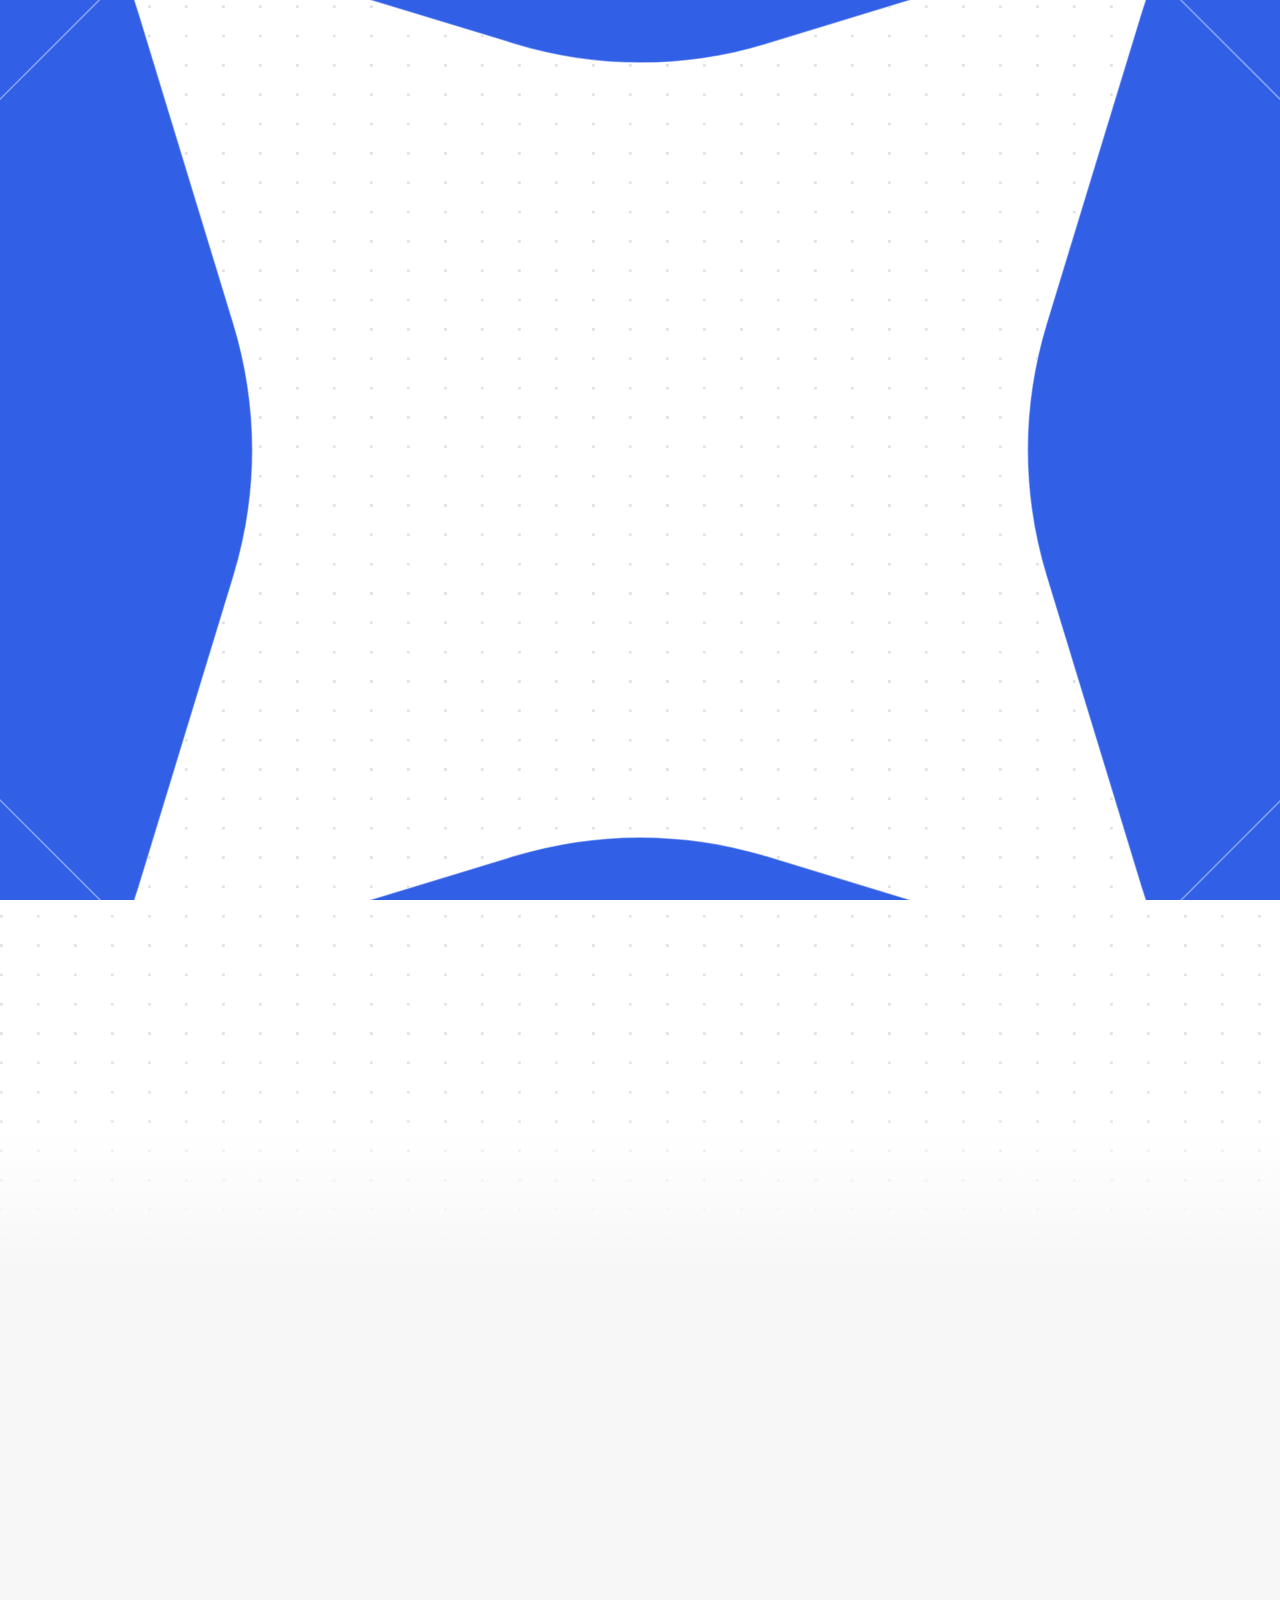
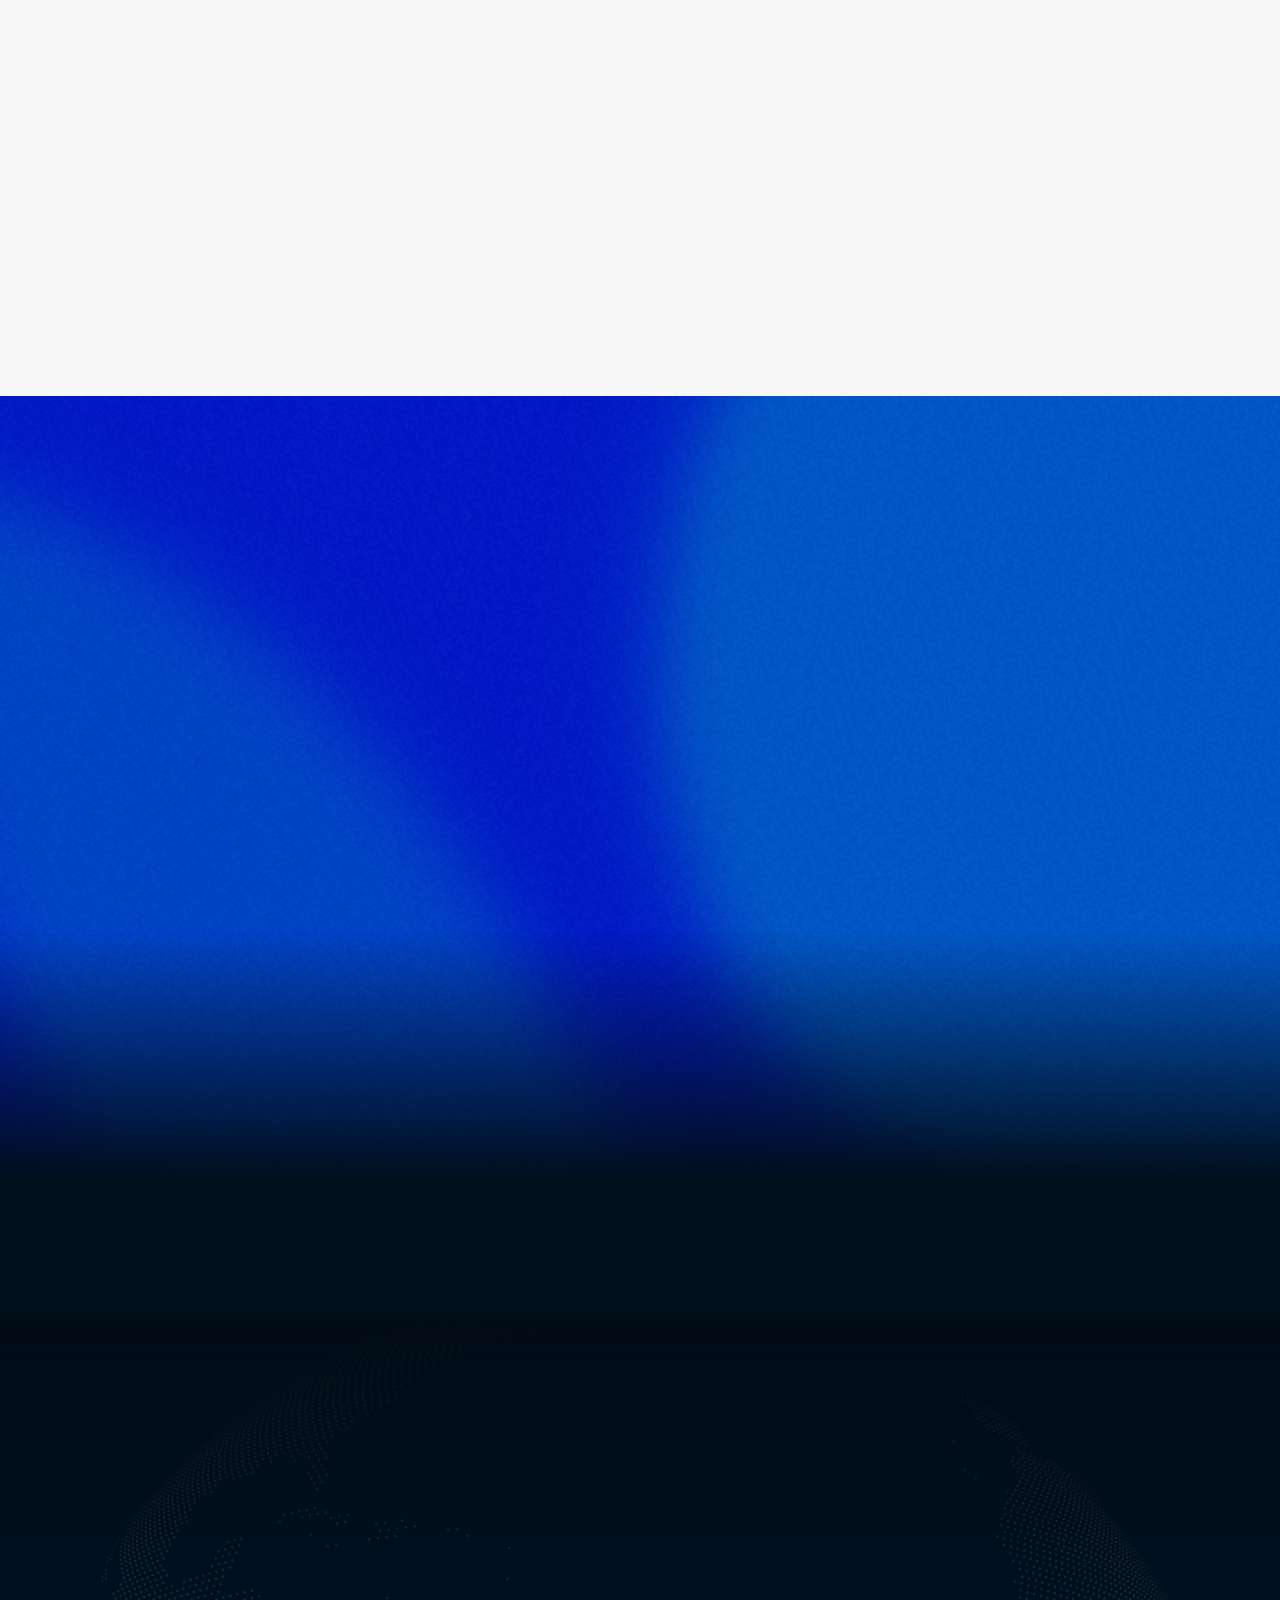
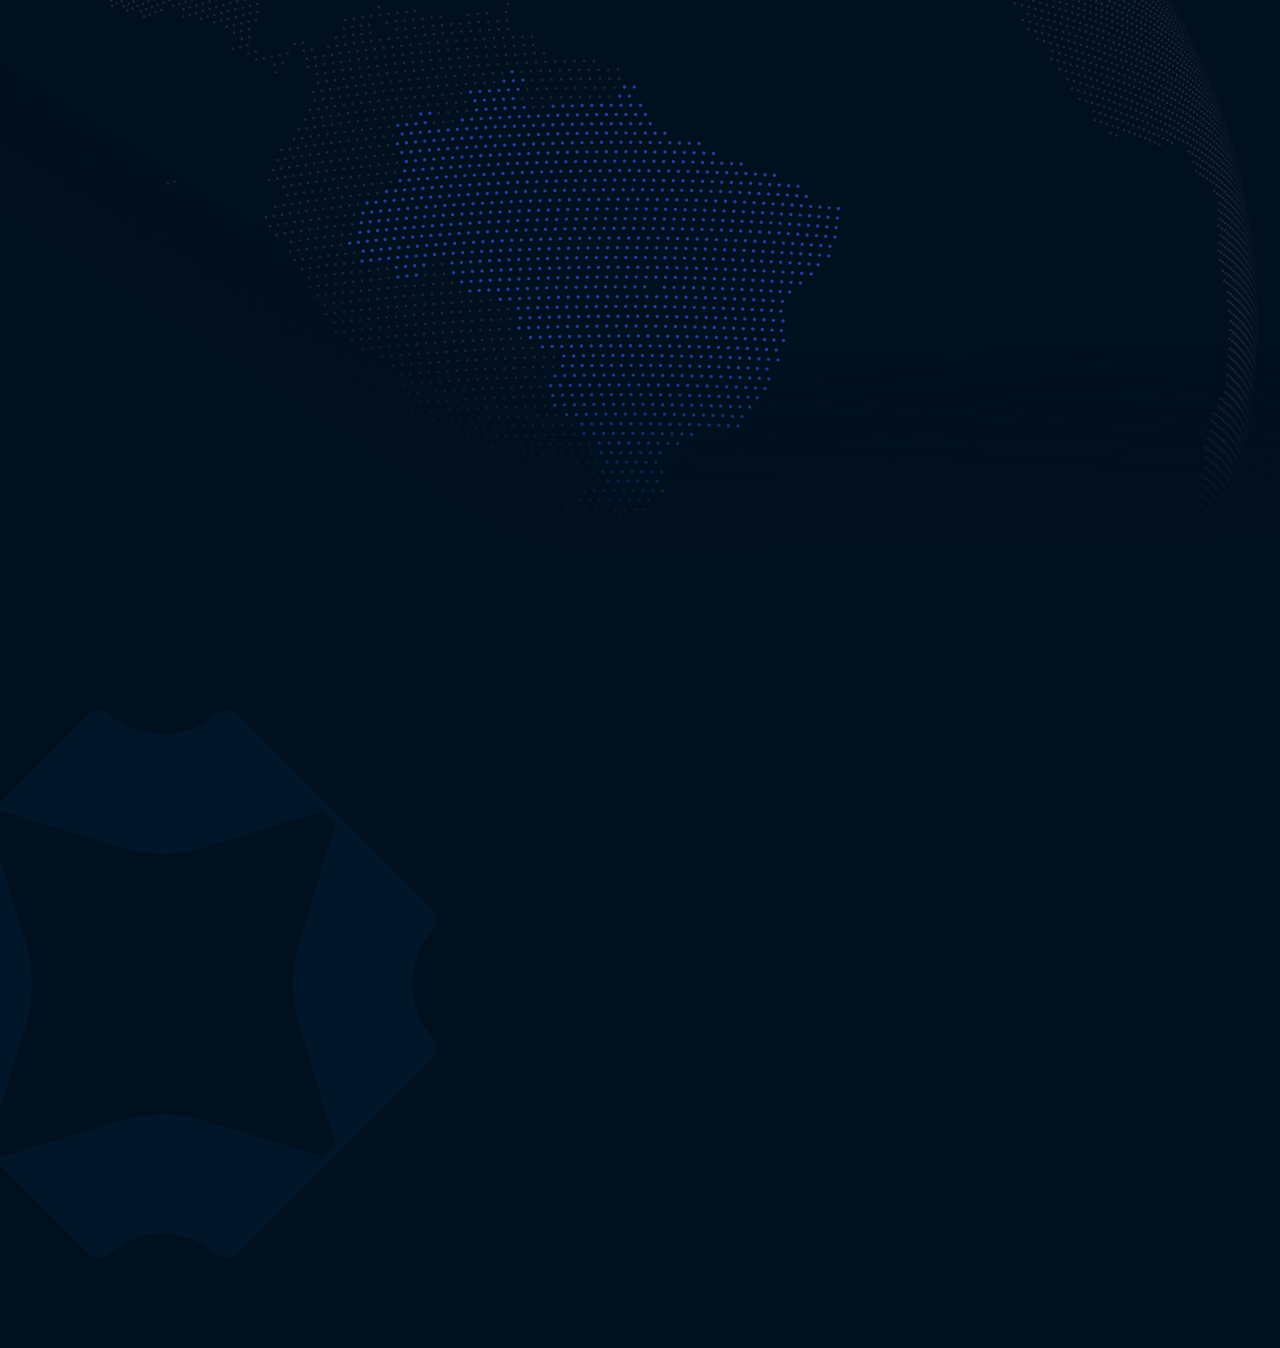
<file: concept-d/index.html>
<!doctype html>
<html lang="pt-BR">
<head>
<meta charset="utf-8">
<meta name="viewport" content="width=device-width, initial-scale=1">
<meta name="robots" content="noindex, nofollow">
<title>G4F — Concept D</title>
<link rel="preconnect" href="https://api.fontshare.com">
<link rel="stylesheet" href="https://api.fontshare.com/v2/css?f[]=general-sans@400,500&display=swap">
<link rel="preconnect" href="https://fonts.googleapis.com">
<link rel="preconnect" href="https://fonts.gstatic.com" crossorigin>
<link rel="stylesheet" href="https://fonts.googleapis.com/css2?family=Archivo:wght@400;500&family=Geist+Mono:wght@400;500&family=Inter:wght@400&display=swap">
<link rel="stylesheet" href="style.css?v=10">
<script>
  /* Antes da primeira pintura: esconde o que entra animado (evita que pisque). */
  (function () {
    var r = document.documentElement;
    if (!window.matchMedia('(prefers-reduced-motion: reduce)').matches) r.classList.add('reveal-pending', 'pins-pending', 'footer-pending', 'intro-pending');
  })();
  /* No refresh a página sempre abre do começo. */
  if ('scrollRestoration' in history) history.scrollRestoration = 'manual';
  if (location.hash) history.replaceState(null, '', location.pathname + location.search);
  window.scrollTo(0, 0);
  window.addEventListener('load', function () { window.scrollTo(0, 0); });
</script>
</head>
<body>
<!-- Concept D · Figma 4660:107344 (artboard 1920 × 6798) -->
<!-- Intro · Figma 4686:60133: o ícone da G4F aparece em linha sobre o azul e cresce; a estrela de dentro é uma janela
     que já mostra o site enquanto cresce, até cobrir a tela (intro.js). Fica fora do #page: é desenhada em px da tela, sem o zoom. -->
<div class="intro" aria-hidden="true">
  <svg class="intro__svg" width="100%" height="100%">
    <defs>
      <path id="intro-out" d="M0.427 329.164C47.877 376.614 47.877 453.387 0.427 500.837L0.427 522.376L308.051 830L329.591 830C377.04 782.55 453.813 782.55 501.263 830L522.909 830L830 522.376L830 500.837C782.55 453.387 782.55 376.614 830 329.164L830 307.625L522.482 0L500.837 0C453.387 47.45 376.614 47.45 329.164 0L307.625 0L0 307.625L0 329.164Z"/>
      <path id="intro-in" d="M200.698 348.509L150.909 185.296L145.524 168.48L144.205 163.974L163.768 144.411L168.275 145.729L185.2 151.115L348.743 200.902C392.376 214.201 438.647 214.201 481.731 200.902L644.943 151.115L661.868 145.729L666.265 144.411L685.828 163.974L684.509 168.48L679.124 185.296L629.336 348.509C616.037 392.142 616.037 437.863 629.336 481.496L679.124 644.708L684.509 661.525L685.828 666.03L666.265 685.594L661.868 684.275L644.943 678.89L481.731 629.102C438.098 615.803 391.936 615.803 348.303 629.102L185.2 678.89L168.275 684.275L163.768 685.594L144.205 666.03L145.524 661.524L150.909 644.708L200.698 481.496C213.997 437.863 213.997 392.142 200.698 348.509Z"/>
      <mask id="intro-hole" maskUnits="userSpaceOnUse" x="-10000" y="-10000" width="20000" height="20000">
        <rect x="-10000" y="-10000" width="20000" height="20000" fill="#fff"/>
        <use class="intro__hole" href="#intro-in" fill="#000" opacity="0"/>
      </mask>
    </defs>
    <rect class="intro__bg" x="-10000" y="-10000" width="20000" height="20000" fill="#3160e6" mask="url(#intro-hole)"/>
    <g class="intro__icon">
      <use class="intro__line" href="#intro-out" fill="none" stroke="#fff" opacity="0"/>
      <use class="intro__line" href="#intro-in" fill="none" stroke="#fff" opacity="0"/>
    </g>
  </svg>
</div>
<div class="page" id="page">

  <!-- Navbar cheia (Figma 4660:107226): no topo da página, rola junto com ela -->
  <header class="nav nav--bar">
    <a class="nav__logo" href="#" aria-label="G4F"><img src="assets/logo.svg" width="101" height="28" alt="G4F"></a>
    <nav class="nav__menu">
      <a class="nav__item" href="#solucoes"><span class="t">Soluções</span> <img src="assets/arrow-down.svg" width="14" height="14" alt=""></a>
      <a class="nav__item" href="#cases"><span class="t">Cases</span></a>
      <a class="nav__item" href="#sobre"><span class="t">Sobre a G4F</span></a>
      <a class="nav__item" href="#contato"><span class="t">Contato</span></a>
    </nav>
    <a class="nav__cta" href="#contato"><span class="t">Fale com um especialista</span></a>
    <button class="nav__lang" type="button"><span class="t">PT</span></button>
  </header>
  <!-- Navbar flutuante (Figma 4660:114529): desce pronta quando a cheia sai da tela (main.js) -->
  <header class="nav nav--float">
    <a class="nav__logo" href="#" aria-label="G4F"><img src="assets/logo.svg" width="101" height="28" alt="G4F"></a>
    <nav class="nav__menu">
      <a class="nav__item" href="#solucoes"><span class="t">Soluções</span> <img src="assets/arrow-down.svg" width="14" height="14" alt=""></a>
      <a class="nav__item" href="#cases"><span class="t">Cases</span></a>
      <a class="nav__item" href="#sobre"><span class="t">Sobre a G4F</span></a>
      <a class="nav__item" href="#contato"><span class="t">Contato</span></a>
    </nav>
    <a class="nav__cta" href="#contato"><span class="t">Fale com um especialista</span></a>
    <button class="nav__lang" type="button"><span class="t">PT</span></button>
  </header>

  <!-- Hero + números · 4660:114555 -->
  <section class="hero">
    <!-- Palco preso na tela (sticky): malha, título e botão ficam parados enquanto os cards sobem por cima (hero-scroll.js) -->
    <div class="hero__stage">
      <div class="hero__grid"><div class="dots" aria-hidden="true"></div></div>
      <div class="hero__content">
        <h1 class="hero__title t">A G4F é a empresa brasileira de tecnologia que entrega soluções que transformam empresas e governos.</h1>
        <a class="btn btn--accent hero__cta" href="#contato"><span class="t">Fale com um especialista</span><span class="btn__arrow"><img src="assets/arrow-right.svg" width="16" height="16" alt=""><img class="btn__arrow-inv" src="assets/arrow-right-map-1.svg" width="16" height="16" alt=""></span></a>
      </div>
    </div>
    <div class="dots__fade" aria-hidden="true"></div>
    <div class="hero__fade" aria-hidden="true"></div>

    <!-- números: contam até o valor final conforme a rolagem (prontos com o bloco no meio da tela) -->
    <div class="stat" style="left:120px; top:980px"><p class="stat__num t">+<span class="stat__val" data-to="11">11</span> mil</p><p class="stat__desc">colaboradores<br>(95% de perfis técnicos)</p></div>
    <div class="stat" style="left:544px; top:1326px"><p class="stat__num t">+<span class="stat__val" data-to="300">300</span></p><p class="stat__desc">clientes ativos</p></div>
    <div class="stat" style="left:968px; top:1106px"><p class="stat__num t"><span class="stat__val" data-to="82.6" data-dec="1">82,6</span></p><p class="stat__desc">de NPS, zona<br>de excelência</p></div>
    <div class="stat stat--dark" style="left:1392px; top:1386px"><p class="stat__num t"><span class="stat__val" data-to="174">174</span></p><p class="stat__desc">certificações em<br>cibersegurança</p></div>
  </section>

  <!-- Soluções · 4660:114554 -->
  <section class="fronts" id="solucoes">
    <div class="fronts__intro" data-reveal>
      <h2 class="fronts__title t">Três frentes. Um único parceiro.</h2>
      <p class="fronts__lead">Um parceiro para proteger, potencializar e operar a tecnologia que não pode parar.</p>
    </div>
    <div class="fronts__list">
      <article class="front" data-reveal>
        <span class="pill"><span class="t">CYBERSECURITY</span></span>
        <img class="front__ill front__ill--cyber" src="assets/sol-cyber.svg" width="438" height="343" alt="">
        <img class="front__ill front__ill--cyber front__ill--hover" src="assets/sol-cyber-hover.svg" width="438" height="343" alt="">
        <div class="front__copy">
          <h3 class="front__title">Confiança para operar</h3>
          <p class="front__desc" style="width:409px">Protegemos toda a estrutura digital sob os mais rígidos padrões internacionais para que nossos clientes operem com total estabilidade e sem o risco de paralisação.</p>
        </div>
      </article>
      <article class="front" data-reveal>
        <span class="pill"><span class="t">DATA &amp; AI</span></span>
        <img class="front__ill front__ill--data" src="assets/sol-data.svg" width="451" height="438" alt="">
        <img class="front__ill front__ill--data front__ill--hover" src="assets/sol-data-hover.svg" width="451" height="438" alt="">
        <div class="front__copy">
          <h3 class="front__title">Inteligência para decisões e resultados</h3>
          <p class="front__desc" style="width:379px">Inteligência Artificial aplicada na prática com governança e resultados que aceleram decisões e entregam valor mensurável.</p>
        </div>
      </article>
      <article class="front" data-reveal>
        <span class="pill"><span class="t">DIGITAL &amp; MANAGED SERVICES</span></span>
        <img class="front__ill front__ill--managed" src="assets/sol-managed.svg" width="368" height="389" alt="">
        <img class="front__ill front__ill--managed front__ill--hover" src="assets/sol-managed-hover.svg" width="368" height="389" alt="">
        <div class="front__copy">
          <h3 class="front__title">Continuidade para crescer</h3>
          <p class="front__desc" style="width:448px">Gestão e sustentação de ambientes tecnológicos complexos e infraestruturas em nuvem, que garantem estabilidade contínua e necessária para o crescimento de nossos clientes.</p>
        </div>
      </article>
    </div>
  </section>

  <!-- Cases · 4660:114559 (carrossel: o degradê muda junto — case-slider.js / case-bg.js) -->
  <section class="case" id="cases">
    <div class="case__bg" aria-hidden="true">
      <img src="assets/case-bg.jpg" width="1920" height="1080" alt="">
      <canvas class="case__gl"></canvas>
    </div>
    <div class="case__shade" aria-hidden="true"></div>
    <div class="case__intro" data-reveal>
      <h2 class="h2 case__headline t">Transformamos complexidade em confiança.</h2>
      <a class="btn btn--outline" href="#cases"><span class="t">Ver todos os cases</span><img src="assets/arrow-right-case.svg" width="16" height="16" alt=""></a>
    </div>
    <div class="case__slides" aria-live="polite" data-reveal>
      <div class="case__slide is-active" role="group" aria-roledescription="slide" aria-label="1 de 4">
        <p class="case__client t">DNIT</p>
        <p class="case__result t">R$ 25 mi+</p>
        <div class="case__category">
          <span class="pill pill--accent"><span class="t">DIGITAL &amp; MANAGED SERVICES</span></span>
          <p class="case__desc t">em créditos públicos recuperados</p>
        </div>
      </div>
      <div class="case__slide" role="group" aria-roledescription="slide" aria-label="2 de 4" aria-hidden="true">
        <p class="case__client t">Banco público</p>
        <p class="case__result t">24 mil</p>
        <div class="case__category">
          <span class="pill pill--accent"><span class="t">CYBERSECURITY</span></span>
          <p class="case__desc t">ativos monitorados, ~16 mil EPS</p>
        </div>
      </div>
      <div class="case__slide" role="group" aria-roledescription="slide" aria-label="3 de 4" aria-hidden="true">
        <p class="case__client t">MEC</p>
        <p class="case__result t">2,2 mi+</p>
        <div class="case__category">
          <span class="pill pill--accent"><span class="t">DATA &amp; AI</span></span>
          <p class="case__desc t">candidatos em SISU, PROUNI e FIES</p>
        </div>
      </div>
      <div class="case__slide" role="group" aria-roledescription="slide" aria-label="4 de 4" aria-hidden="true">
        <p class="case__client t">Governo estadual</p>
        <p class="case__result t">498 mil</p>
        <div class="case__category">
          <span class="pill pill--accent"><span class="t">CYBERSECURITY</span></span>
          <p class="case__desc t">itens monitorados 24x7, SLA &gt;99%</p>
        </div>
      </div>
    </div>
    <div class="case__nav" data-reveal>
      <button class="case__arrow case__arrow--prev" type="button" aria-label="Case anterior"><img src="assets/arrow-nav.svg" width="20" height="20" alt=""></button>
      <button class="case__arrow case__arrow--next" type="button" aria-label="Próximo case"><img src="assets/arrow-nav.svg" width="20" height="20" alt=""></button>
    </div>
  </section>

  <!-- Mapa · 4670:114821 -->
  <section class="map" id="sobre">
    <div class="map__frame">
      <img class="map__globe" src="assets/globe-dots.svg" width="1737.56" height="1909.53" alt="">
      <img class="map__brasil" src="assets/globe-brasil.svg" width="738.063" height="730.497" alt="">
      <div class="map__grad map__grad--1"></div>
      <div class="map__grad map__grad--2"></div>

      <!-- Pins: aparecem em sequência (Brasília primeiro); no hover ficam amarelos e mostram a cidade (pins.js) -->
      <div class="map__spot" data-order="0">
        <span class="map__pin" style="left:950px; top:850.4px" tabindex="0" aria-label="Brasília · matriz"><img src="assets/pin-1.svg" alt=""><img class="map__pin-hover" src="assets/pin-0.svg" alt=""></span>
        <span class="map__label" style="left:829.6px; top:803.4px"><span class="t">Brasília · matriz</span></span>
      </div>
      <div class="map__spot" data-order="3">
        <span class="map__pin" style="left:1023.6px; top:692px" tabindex="0" aria-label="Fortaleza"><img src="assets/pin-1.svg" alt=""><img class="map__pin-hover" src="assets/pin-0.svg" alt=""></span>
        <span class="map__label" style="left:894.2px; top:661.4px"><span class="t">Fortaleza</span></span>
      </div>
      <div class="map__spot" data-order="6">
        <span class="map__pin" style="left:1111.2px; top:752.2px" tabindex="0" aria-label="Recife"><img src="assets/pin-1.svg" alt=""><img class="map__pin-hover" src="assets/pin-0.svg" alt=""></span>
        <span class="map__label" style="left:1155.8px; top:716.13px"><span class="t">Recife</span></span>
      </div>
      <div class="map__spot" data-order="5">
        <span class="map__pin" style="left:1062px; top:1014.8px" tabindex="0" aria-label="Rio de Janeiro"><img src="assets/pin-1.svg" alt=""><img class="map__pin-hover" src="assets/pin-0.svg" alt=""></span>
        <span class="map__label" style="left:1128.4px; top:1029px"><span class="t">Rio de Janeiro</span></span>
      </div>
      <div class="map__spot" data-order="4">
        <span class="map__pin" style="left:995.6px; top:1041.8px" tabindex="0" aria-label="São Paulo"><img src="assets/pin-1.svg" alt=""><img class="map__pin-hover" src="assets/pin-0.svg" alt=""></span>
        <span class="map__label" style="left:866.8px; top:1021px"><span class="t">São Paulo</span></span>
      </div>
      <div class="map__spot" data-order="1">
        <span class="map__pin" style="left:895.4px; top:909px" tabindex="0" aria-label="Goiânia"><img src="assets/pin-1.svg" alt=""><img class="map__pin-hover" src="assets/pin-0.svg" alt=""></span>
        <span class="map__label" style="left:786.6px; top:887.4px"><span class="t">Goiânia</span></span>
      </div>
      <div class="map__spot" data-order="2">
        <span class="map__pin" style="left:1013.8px; top:925.2px" tabindex="0" aria-label="Belo Horizonte"><img src="assets/pin-1.svg" alt=""><img class="map__pin-hover" src="assets/pin-0.svg" alt=""></span>
        <span class="map__label" style="left:1072px; top:917.4px"><span class="t">Belo Horizonte</span></span>
      </div>
    </div>

    <div class="map__grain"></div>

    <div class="map__frame map__frame--top">
      <div class="map__content" data-reveal>
        <div class="map__copy">
          <h2 class="map__title t">Uma jornada de disciplina<br>e expansão constante.</h2>
          <p class="map__lead t">17 anos de atuação. Matriz em Brasília e escritórios em seis capitais. Atuação em 22 estados.</p>
        </div>
        <div class="map__ctas">
          <a class="btn btn--accent" href="#sobre"><span class="t">Sobre a G4F</span><span class="btn__arrow"><img src="assets/arrow-right.svg" width="16" height="16" alt=""><img class="btn__arrow-inv" src="assets/arrow-right-map-1.svg" width="16" height="16" alt=""></span></a>
          <a class="btn btn--ghost" href="#sobre"><span class="t">Governança e integridade</span><img src="assets/arrow-right-map-1.svg" width="16" height="16" alt=""></a>
        </div>
      </div>
    </div>
  </section>

  <!-- Rodapé · 4672:123236 -->
  <footer class="footer" id="contato">
    <img class="footer__mark" src="assets/footer-mark.svg" width="820" height="820" alt="">
    <div class="footer__grain"></div>
    <div class="footer__content">
      <div class="footer__cols">
        <div class="footer__col">
          <p class="footer__title t">Soluções</p>
          <ul>
            <li><a href="#solucoes"><span class="t">Data &amp; AI</span></a></li>
            <li><a href="#solucoes"><span class="t">Cybersecurity</span></a></li>
            <li><a href="#solucoes"><span class="t">Digital &amp; Managed Services</span></a></li>
          </ul>
        </div>
        <div class="footer__col">
          <p class="footer__title t">g4f</p>
          <ul>
            <li><a href="#cases"><span class="t">Cases</span></a></li>
            <li><a href="#sobre"><span class="t">Sobre a G4F</span></a></li>
            <li><a href="#sobre"><span class="t">Governança e integridade</span></a></li>
            <li><a href="#contato"><span class="t">Contato</span></a></li>
          </ul>
        </div>
        <div class="footer__col">
          <p class="footer__title t">Mais</p>
          <ul>
            <li><a href="#"><span class="t">G4F na mídia</span></a></li>
            <li><a href="#"><span class="t">Carreiras</span></a></li>
            <li><a href="#"><span class="t">Aviso de Privacidade</span></a></li>
            <li><a href="#"><span class="t">LGPD</span></a></li>
            <li><a href="#"><span class="t">Canal de denúncias</span></a></li>
          </ul>
        </div>
        <div class="footer__social">
          <a href="#" aria-label="LinkedIn"><img src="assets/social-0.svg" width="16" height="16" alt=""></a>
          <a href="#" aria-label="Instagram"><img src="assets/social-1.svg" width="16" height="16" alt=""></a>
          <a href="#" aria-label="YouTube"><img src="assets/social-youtube.svg" width="16" height="16" alt=""></a>
        </div>
      </div>
      <div class="footer__bottom">
        <img class="footer__line" src="assets/footer-line.svg" width="866" height="0.75" alt="">
        <div class="footer__legal">
          <p class="t">G4F SOLUÇÕES CORPORATIVAS LTDA - CNPJ: 07.094.346/0001-45</p>
          <p class="t footer__credit">DESIGN BY LYSCH</p>
        </div>
      </div>
    </div>
  </footer>
</div>

<script>
  // O layout é desenhado em 1920px (artboard do Figma); abaixo disso a página escala proporcionalmente.
  (function () {
    var page = document.getElementById('page');
    function fit() {
      var z = Math.min(1, window.innerWidth / 1920);
      page.style.zoom = z;
      page.style.setProperty('--vh', (window.innerHeight / z) + 'px');
      page.style.setProperty('--vw', (window.innerWidth / z) + 'px');
    }
    fit(); window.addEventListener('resize', fit);
  })();
</script>
<script src="dots.js"></script>
<script src="intro.js?v=7"></script>
<script src="case-bg.js"></script>
<script src="case-slider.js"></script>
<script src="globe.js"></script>
<script src="pins.js"></script>
<script src="footer.js"></script>
<script src="main.js?v=6"></script>
<script src="hero-scroll.js?v=2"></script>
<script src="https://lysch-feedback.vercel.app/loader.js" data-studio="lysch" defer></script>
</body>
</html>
</file>
<file: concept-a/style.css>
/* G4F — Concept A · tokens do Figma (G4F - Design (INT)) */
:root {
  --text-primary: #011224;
  --text-secondary: #5b6872;
  --text-inverse: #f7fafc;
  --text-brand: #3160e6;
  --text-accent: #ffe554;
  --bg-brand: #3160e6;
  --bg-inverse: #011224;
  --accent-300: #ffe554;
  --brand-600: #3160e6;
  --brand-950: #022b57;
  --tone-800: #022b57;
  --tone-900: #021f3d;
  --neutral-050: #f7f7f7;
  --neutral-100: #efeeee;
  --neutral-200: #e0dfdf;
  --neutral-300: #cccaca;
  --neutral-600: #817f7f;
  --font-title: 'General Sans', system-ui, sans-serif;
  --font-body: 'General Sans', system-ui, sans-serif;
  --font-label: 'Archivo', system-ui, sans-serif;
}

* { box-sizing: border-box; margin: 0; padding: 0; }
html { background: var(--bg-inverse); }
body { background: #fff; color: var(--text-primary); font-family: var(--font-body); -webkit-font-smoothing: antialiased; }
a { color: inherit; text-decoration: none; }
ul { list-style: none; }
button { font: inherit; color: inherit; background: none; border: 0; cursor: pointer; }
img { display: block; }

/* Acima de 1920px a página ocupa a tela toda: navbar, hero, mapa e rodapé vão de ponta a ponta,
   e o conteúdo continua no artboard de 1920px, centralizado (--frame = onde começa o artboard).
   Abaixo de 1920px --frame é 0 e nada muda: a página segue escalando pelo zoom. */
:root { --frame: calc(50% - 960px); }

/* Corte de caixa de texto igual ao Figma (cap → baseline) */
.t { text-box: trim-both cap alphabetic; }

.page { width: max(1920px, 100%); margin: 0 auto; background: #fff; position: relative; overflow: clip; }

/* ---------- Navbar ---------- */
.nav {
  position: sticky; top: 0; z-index: 50;
  height: 80px; display: flex; align-items: center; justify-content: space-between;
  padding-left: 56px; background: #fff; border-bottom: 1px solid var(--neutral-200);
}
.nav__right { display: flex; align-items: center; gap: 40px; height: 100%; }
.nav__menu { display: flex; align-items: center; height: 100%; }
.nav__item, .nav__action {
  display: flex; align-items: center; gap: 10px; height: 100%;
  padding: 0 24px; font-size: 14px; line-height: 24px; letter-spacing: 0.14px; text-transform: uppercase;
}
.nav__actions { display: flex; height: 100%; }
.nav__action { padding: 0 30px; border-left: 1px solid var(--neutral-300); }
/* hover do menu: mesma cor, 50% de opacidade (igual ao rodapé) */
/* nos botões da direita só o texto apaga, para a linha divisória continuar inteira */
.nav__label { transition: opacity .25s ease; }
.nav__item:hover, .nav__item:focus-visible, .nav__action:hover .nav__label, .nav__action:focus-visible .nav__label { opacity: .5; }
/* Navbar no modo escuro (Figma 4521:142252): ligado pelo nav.js quando o topo do mapa encosta no menu.
   Fundo no mesmo azul-escuro do mapa (no Figma é transparente sobre ele; assim não some sobre o branco na troca), texto inverso, bordas brancas a 30% e logo/seta claros. */
.nav { transition: background-color .35s ease, border-color .35s ease, color .35s ease; }
.nav__item, .nav__action { transition: color .35s ease, border-color .35s ease, opacity .25s ease; }
.nav__swap { position: relative; display: inline-flex; }
.nav__swap img { transition: opacity .35s ease; }
.nav__swap .nav__dark { position: absolute; inset: 0; opacity: 0; }
.nav--dark { background-color: var(--bg-inverse); border-bottom-color: rgba(224,223,223,.3); color: var(--text-inverse); }
.nav--dark .nav__action { border-left-color: rgba(204,202,202,.3); }
.nav--dark .nav__swap img { opacity: 0; }
.nav--dark .nav__swap .nav__dark { opacity: 1; }

/* ---------- Botões ---------- */
.btn {
  display: inline-flex; align-items: center; gap: 16px;
  padding: 20px 18px 20px 24px;
  font-size: 14px; line-height: 24px; letter-spacing: 0.14px; text-transform: uppercase; white-space: nowrap;
  transition: transform .2s ease;
}
.btn > img { transition: transform .2s ease; }
.btn:hover > img { transform: translateX(3px); }
.btn--accent { background: var(--accent-300); color: var(--text-primary); }
.btn--ghost { border: 1px solid var(--neutral-200); color: var(--text-inverse); }
/* hover dos CTAs: amarelo → azul brand com texto e seta inverse; outline → fundo brand/950, mantendo a linha branca */
.btn--accent, .btn--ghost { transition: background-color .25s ease, border-color .25s ease, color .25s ease; }
.btn--accent:hover, .btn--accent:focus-visible { background: var(--bg-brand); color: var(--text-inverse); }
.btn--ghost:hover, .btn--ghost:focus-visible { background: var(--brand-950); color: var(--text-inverse); } /* a linha branca continua */
.btn__arrow { position: relative; display: inline-flex; transition: transform .2s ease; }
.btn__arrow img { transition: opacity .25s ease; }
.btn__arrow .btn__arrow-inv { position: absolute; inset: 0; opacity: 0; }
.btn:hover .btn__arrow { transform: translateX(3px); }
.btn:hover .btn__arrow img:first-child, .btn:focus-visible .btn__arrow img:first-child { opacity: 0; }
.btn:hover .btn__arrow .btn__arrow-inv, .btn:focus-visible .btn__arrow .btn__arrow-inv { opacity: 1; }

.pill {
  display: inline-flex; align-items: center; justify-content: center; padding: 10px; border-radius: 200px; border: 1px solid;
  font-family: var(--font-label); font-weight: 500; font-size: 12px; line-height: 1.4; letter-spacing: 0.96px; white-space: nowrap;
}
.pill--brand { border-color: var(--brand-600); color: var(--text-brand); }
.pill--light { border-color: var(--neutral-100); color: var(--text-inverse); }
.pill--muted { border-color: var(--neutral-600); color: var(--text-secondary); }

.h2 { font-family: var(--font-title); font-weight: 400; font-size: 48px; line-height: 1.25; }

/* ---------- Hero ---------- */
.hero { position: relative; height: 2055px; } /* 2167 no Figma, menos os 112px que o card 174 subiu */
/* palco fixo do hero: fica preso sob a navbar enquanto os cards passam por cima */
/* altura = tela menos a navbar (--reveal-h é a altura da janela em px do artboard, map-reveal.js), para a frase ficar no meio do que se vê */
.hero__stage { position: sticky; top: 80px; height: calc(var(--reveal-h, 1080px) - 80px); z-index: 0; }
.hero__content { will-change: opacity, filter; }
/* grade de pontos: 35 colunas (passo 55,5px) × 50 linhas (passo 44px), quadrado 4px a 8px do topo da linha */
.dots { position: absolute; left: 0; top: -80px; width: 100%; height: 2176px; z-index: 0; background: url("data:image/svg+xml,%3Csvg xmlns='http://www.w3.org/2000/svg' width='55.5' height='44'%3E%3Crect y='8' width='4' height='4' fill='%23e2e2e2'/%3E%3C/svg%3E") 0 0 / 55.5px 44px repeat; }
.dots--live { background: none; }
.dots__canvas { position: absolute; left: 0; top: 0; width: 100%; height: 2176px; }
.dots__fade { position: absolute; left: 0; width: 100%; pointer-events: none; }
.dots__fade--top { top: 0; height: 316px; background: linear-gradient(to bottom, #fff 21.677%, rgba(255,255,255,0) 83.861%); }

.hero__content {
  position: absolute; left: 367px; top: 50%; transform: translateY(-50%); width: 1187px; z-index: 1; margin-left: var(--frame);
  display: flex; flex-direction: column; align-items: center;
}
.hero__title { font-family: var(--font-title); font-weight: 400; font-size: 68px; line-height: 1.25; text-align: center; height: 267px; }

/* Hero: palavras com fade subindo (hero-reveal.js) */
.type-pending .hero__title { visibility: hidden; }
.hero__title .w { display: inline-block; }
.reveal .hero__title .w { animation: word-in .55s cubic-bezier(.2,.8,.2,1) both; animation-delay: var(--d, 0ms); }
@keyframes word-in { from { opacity: 0; transform: translateY(18px); filter: blur(4px); } to { opacity: 1; transform: none; filter: none; } }
/* A malha de pontos aparece quando a frase termina de entrar: fade + desfoque saindo */
.type-pending .dots, .typing .dots { opacity: 0; filter: blur(10px); }
.dots { transition: opacity .9s ease, filter .9s ease; }

.stat { position: absolute; margin-left: var(--frame); width: 392px; height: 336px; color: var(--text-inverse); z-index: 2; }
/* cards aparecem ao chegar no meio da tela (scroll.js) */
.cards-pending .hero .stat { opacity: 0; filter: blur(10px); transform: scale(.97);
  transition: opacity .6s ease, filter .6s ease, transform .6s cubic-bezier(.2,.8,.2,1); }
.cards-pending .hero .stat.is-in { opacity: 1; filter: none; transform: none; }
.stat--brand { background: var(--bg-brand); }
.stat--inverse { background: var(--bg-inverse); }
.stat__spark { position: absolute; left: 40px; top: 40px; width: 25px; height: 26px; }
.stat__text { position: absolute; left: 42px; top: 198px; display: flex; flex-direction: column; gap: 24px; font-family: var(--font-title); line-height: 1.05; white-space: nowrap; }
.stat__text--alt { left: 40px; top: 173px; width: 216px; white-space: normal; }
.stat__num { font-size: 84px; }
.stat__label { font-size: 24px; }

/* ---------- Três frentes ---------- */
.fronts { position: relative; z-index: 1; background: #fff; display: flex; gap: 60px; align-items: flex-start; justify-content: center; padding: 160px max(120px, calc(50% - 840px)); }
/* Fim da malha: o degradê branco do Figma (825px, branco até 21%, transparente a partir de 72%,
   mais os 71px entre o fim da grade e a seção). Fica preso ao topo desta seção para subir junto
   com ela; no .hero__stage, que é sticky, ele nunca chegava a aparecer. Os cards (z-index 2) passam por cima. */
.fronts::before { content: ""; position: absolute; left: 0; right: 0; bottom: 100%; height: 896px; pointer-events: none;
  background: linear-gradient(to top, #fff 27.4%, rgba(255,255,255,0) 74.6%); }
.fronts__intro { position: sticky; top: 160px; margin-bottom: 382px; /* sai junto com a pilha */ width: 544px; flex-shrink: 0; display: flex; flex-direction: column; gap: 40px; }
.fronts__lead { font-family: 'Inter', sans-serif; font-size: 20px; line-height: 1.4; color: #6b6b6b; width: 436px; }
.fronts__list { flex: 1 0 0; display: flex; flex-direction: column; gap: 20px; margin-bottom: -160px; }
/* respiro: a pilha completa fica parada por 160px de rolagem antes de sair (o margin negativo devolve o espaço) */
.fronts__list::after { content: ""; height: 140px; flex-shrink: 0; }
.front { position: relative; height: 526px; background: var(--neutral-050); border-radius: 4px; overflow: hidden; }
/* Soluções em pilha (ref. Figma 4525:184930): título e cards ficam presos; cada card para
   um pouco abaixo do anterior e o que fica embaixo escurece (#f7f7f7 → #ededed → #e0e0e0, fronts.js). */
.front { position: sticky; }
/* margens que se anulam no fluxo, mas fazem os três cards se soltarem juntos no fim
   (sem elas o último subiria por cima dos outros e a pilha sumiria antes da hora) */
.front:nth-child(1) { top: 160px; margin-bottom: 206px; }
.front:nth-child(2) { top: 266px; margin-top: -206px; margin-bottom: 100px; }
.front:nth-child(3) { top: 366px; margin-top: -100px; }
.front__content { position: absolute; left: 40px; top: 40px; width: 462px; display: flex; flex-direction: column; align-items: flex-start; gap: 40px; z-index: 1; }
.front__copy { display: flex; flex-direction: column; gap: 16px; }
.front__title { font-family: var(--font-title); font-weight: 400; font-size: 24px; line-height: 1.4; }
.front__desc, .front__link { font-family: var(--font-body); font-weight: 500; font-size: 17px; line-height: 1.5; color: var(--text-secondary); width: 428px; }
.front__link { position: absolute; left: 40px; top: 460px; white-space: pre; z-index: 1; }
/* hover do link dos cards: mesma cor, 50% de opacidade (igual ao menu e ao rodapé) */
.front__link { transition: opacity .25s ease; }
.front__link:hover, .front__link:focus-visible { opacity: .5; }
.front__ill { position: absolute; overflow: hidden; pointer-events: none; }
.front__ill > * { position: absolute; max-width: none; }
.front__ill--1 { bottom: 0.06px; left: calc(50% + 209.68px); transform: translateX(-50%); width: 656.649px; height: 525.937px; }
.front__ill--1 > * { height: 100%; left: -0.01%; top: 9.9%; width: 100.01%; }
.front__ill--2 { right: 0; top: -20px; width: 608.056px; height: 526px; }
.front__ill--2 > * { height: 92.6%; left: -0.01%; top: 0; width: 100.01%; }
.front__ill--3 { right: 0; top: 0; width: 646.838px; height: 526px; }
.front__ill--3 > * { height: 104.28%; left: -2.94%; top: 0; width: 105.87%; }

/* ---------- Cases ---------- */
.cases { display: flex; flex-direction: column; gap: 80px; padding: 160px max(120px, calc(50% - 840px)); }
.cases__grid { display: flex; gap: 20px; }
.case-hero {
  position: relative; width: 830px; height: 660px; flex-shrink: 0; overflow: hidden;
  background: var(--bg-brand); color: var(--text-inverse); /* destaque no azul mais claro; o CTA ao lado fica no escuro */
  display: flex; flex-direction: column; justify-content: space-between;
}
.case-hero__art { position: absolute; inset: 0; }
.case-hero__art > div { position: absolute; }
.case-hero__art span { position: absolute; display: block; }
.case-hero__art img { width: 100%; height: 100%; max-width: none; }
.case-hero__art > div > img { position: absolute; inset: 0; }
.case-hero__head { position: relative; display: flex; align-items: center; justify-content: space-between; padding: 48px 40px; }
.case-hero__name { font-family: var(--font-label); font-weight: 500; font-size: 32px; line-height: 1.05; }
.case-hero__foot { position: relative; display: flex; flex-direction: column; gap: 40px; padding: 48px 40px; font-family: var(--font-title); }
.case-hero__num { font-size: 84px; line-height: 1.05; }
.case-hero__label { font-size: 32px; line-height: 1.25; width: 568px; }

.cases__side { width: 830px; display: grid; grid-template-columns: 405px 405px; gap: 20px; }
.case {
  height: 320px; background: #fff; border: 1px solid var(--neutral-300);
  display: flex; flex-direction: column; justify-content: space-between;
}
.case__head { padding: 48px 40px; }
.case__name { font-family: var(--font-label); font-weight: 500; font-size: 24px; line-height: 1.05; width: 276px; }
.case__body { display: flex; flex-direction: column; align-items: flex-start; gap: 30px; padding: 48px 40px; }
.case__text { font-family: var(--font-title); font-size: 21px; line-height: 1.25; }
.case--brand { background: var(--tone-800); padding: 48px 40px; justify-content: space-between; align-items: flex-start; transition: filter .2s; }
.case--brand:hover { filter: brightness(1.08); }
.case--brand__copy { display: flex; flex-direction: column; gap: 40px; width: 100%; }
.case--brand__title { font-family: var(--font-title); font-size: 32px; line-height: 1.25; color: var(--text-inverse); }
.case--brand__link { font-family: var(--font-label); font-weight: 500; font-size: 15px; line-height: 1.4; color: var(--neutral-100); white-space: pre; }

/* ---------- Mapa ---------- */
.map { position: relative; height: 1340px; min-height: var(--reveal-h, 100vh); background: var(--bg-inverse); overflow: hidden; }
/* artboard do mapa: 1920 × 1340px centralizado na seção (globo, Brasil, pins, degradês e texto); fora dele é o mesmo azul de fundo.
   A seção tem no mínimo a altura da tela (--reveal-h, em px do artboard); quando a tela é mais alta, o artboard fica no meio. */
.map__frame { position: absolute; top: 50%; left: var(--frame); width: 1920px; height: 1340px; margin-top: -670px; }
.map__frame--top { pointer-events: none; } /* a camada do texto fica sobre o grão sem bloquear o hover dos pins */
.map__frame--top .map__content { pointer-events: auto; }
.map__globe { position: absolute; left: 152px; top: -43px; width: 1737.56px; height: 1909.53px; }
.map__brasil { position: absolute; left: 522.27px; top: 535.3px; width: 738.063px; height: 730.497px; }
.map__grad { position: absolute; left: 0; width: 1920px; }
.map__grad--1 { top: 0; height: 1340px; background-image: linear-gradient(32.578deg, #011224 23.403%, rgba(1,18,36,0) 31.902%); }
/* degradê do fim do mapa: escurece a parte de baixo (sul do Brasil e borda do globo) até o azul do rodapé.
   No Figma o nó está espelhado (y 1323); renderizado, ele ocupa o fim da seção. Fica abaixo dos pins (eles continuam nítidos). */
.map__grad--2 { top: auto; bottom: 0; height: 1323px; pointer-events: none; background-image: linear-gradient(-1.0608deg, #011224 7.7035%, rgba(1,18,36,0) 29.19%); }
.map__pin { position: absolute; width: 41.04px; height: 41.04px; cursor: pointer; outline: none; }
/* Pins (pins.js): começam a 0% e aparecem em sequência, a partir de Brasília, no azul (#8FB0FF);
   no hover/foco ficam amarelos (#FFE554) e mostram o nome da cidade. */
.map__pin img { position: absolute; inset: 0; width: 100%; height: 100%; transition: opacity .3s ease, transform .3s cubic-bezier(.2,.8,.2,1); }
.map__pin .map__pin-hover { opacity: 0; }
.map__spot:hover .map__pin img, .map__pin:focus-visible img { transform: scale(1.15); }
.map__spot:hover .map__pin-hover, .map__pin:focus-visible .map__pin-hover { opacity: 1; }
.map__label { opacity: 0; filter: blur(4px); pointer-events: none; transition: opacity .3s ease, filter .3s ease; }
.map__spot:hover .map__label, .map__spot:focus-within .map__label { opacity: 1; filter: none; }
.pins-pending .map__pin { opacity: 0; transition: opacity .7s ease; }
.pins-pending .map__pin > img:first-child { transform: scale(.4); transition: opacity .3s ease, transform .7s cubic-bezier(.2,.8,.2,1); }
.pins-pending .map__spot.is-in .map__pin { opacity: 1; }
.pins-pending .map__spot.is-in .map__pin > img:first-child { transform: none; }
.pins-pending .map__spot.is-in:hover .map__pin > img:first-child { transform: scale(1.15); }
.map__label {
  position: absolute; height: 36px; display: flex; align-items: center; justify-content: center; padding: 12px;
  background: var(--tone-900); border: 1.2px solid var(--neutral-100); border-radius: 240px;
  font-family: var(--font-label); font-weight: 500; font-size: 14.4px; line-height: 1.4; letter-spacing: 1.152px; text-transform: uppercase; color: var(--text-inverse); white-space: nowrap;
}
.map__grain { position: absolute; left: 0; top: 0; width: 100%; height: 100%; background: #d9d9d9; mix-blend-mode: multiply; pointer-events: none; }
.map__content { position: absolute; left: 559px; top: 189px; width: 802px; display: flex; flex-direction: column; align-items: center; gap: 80px; }
.map__copy { display: flex; flex-direction: column; align-items: center; gap: 40px; text-align: center; color: var(--text-inverse); }
.map__lead { font-family: var(--font-label); font-size: 17px; line-height: 1.4; width: 398px; }
.map__ctas { display: flex; gap: 16px; }

/* ---------- Footer ---------- */
.footer { position: relative; height: 1112px; background: #011224; overflow: hidden; }
.footer__blob { position: absolute; left: -260px; top: 62px; width: 1008px; height: 1008px; }
.footer__grain { position: absolute; left: 0; top: 0; width: 100%; height: 1146px; background: #d9d9d9; mix-blend-mode: multiply; pointer-events: none; }
.footer__content { position: absolute; left: 899px; margin-left: var(--frame); top: 408px; width: 866px; display: flex; flex-direction: column; gap: 28px; }
.footer__cols { position: relative; display: grid; grid-template-columns: 1fr 1fr; }
.footer__col { display: flex; flex-direction: column; gap: 10px; min-width: 320px; }
.footer__title, .footer__col a { display: flex; align-items: center; height: 40px; padding: 0 24px; font-size: 14px; line-height: 24px; letter-spacing: 0.14px; }
.footer__title { color: var(--text-accent); text-transform: uppercase; }
.footer__col a { color: var(--text-inverse); font-weight: 500; }
/* hover dos links do rodapé: mesma cor, 50% de opacidade */
.footer a { transition: opacity .25s ease; }
.footer a:hover, .footer a:focus-visible { opacity: .5; }
.footer__social { position: absolute; right: 0; top: 0; display: flex; gap: 24px; align-items: center; }
.footer__bottom { position: relative; }
.footer__line { width: 866px; height: 0.75px; }
.footer__legal { display: flex; align-items: center; justify-content: space-between; height: 40px; margin-top: 40px; padding: 0 24px; font-size: 14px; line-height: 24px; letter-spacing: 0.14px; color: var(--text-secondary); }
.footer__credit { width: 171px; padding: 0 24px; font-weight: 500; }

/* Rodapé: itens aparecem com a rolagem (footer.js), subindo com fade; a linha se desenha da esquerda.
   Cada coluna entra um pouco depois da anterior (--d). Rolando para cima, somem de novo. */
.footer-pending .footer__reveal { opacity: 0; transform: translateY(24px); filter: blur(4px);
  transition: opacity .6s ease var(--d, 0ms), transform .6s cubic-bezier(.2,.8,.2,1) var(--d, 0ms), filter .6s ease var(--d, 0ms); }
.footer-pending .footer__reveal.is-in { opacity: 1; transform: none; filter: none; }
.footer-pending .footer__line.footer__reveal { transform: scaleX(0); transform-origin: left center; filter: none;
  transition: opacity .4s ease, transform 1s cubic-bezier(.65,0,.35,1); }
.footer-pending .footer__line.footer__reveal.is-in { transform: none; }

/* Figuras animadas dos cards de soluções (fronts-anim.js + hairline.js, paleta light dos artefatos).
   Ocupam a mesma caixa das ilustrações estáticas e rodam em loop sozinhas. */
.front__fig { --hl-plate:#ffffff; --hl-hi:var(--brand-600); /* linha principal em azul brand (no artefato: #232327) */ --hl-edge:#a4a4ac; --hl-mid:#c3c3c9; --hl-lo:#e0e0e4; --hl-sw:.9; }
.front__fig svg { position: absolute; inset: 0; width: 100%; height: 100%; display: block; overflow: visible; }
.front__fig svg :where(path, polygon, ellipse, line) { fill: var(--hl-plate); stroke: var(--hl-mid); stroke-width: var(--hl-sw); vector-effect: non-scaling-stroke; stroke-linejoin: round; stroke-linecap: round; transition: stroke 260ms cubic-bezier(.5,0,.1,1); }
.front__fig svg :where(.nf) { fill: none; }
.front__fig svg :where(.fo) { stroke: none; }
.front__fig svg :where(.sil) { stroke: var(--hl-edge); }
.front__fig svg :where(.hi) { stroke: var(--hl-hi); }
.front__fig svg :where(.lo) { stroke: var(--hl-lo); }
.front__fig svg :where(.dash) { stroke-dasharray: 1 3; }
.front__fig svg :where(.dot) { stroke: none; fill: var(--hl-hi); transition: fill 260ms cubic-bezier(.5,0,.1,1); }
.front__fig svg :where(.dot.m) { fill: var(--hl-edge); }
.front__fig svg :where(.dot.off) { fill: var(--hl-lo); }

/* Cases → mapa: o mapa fica fixo na tela (sticky) por baixo da seção de cases, que sobe e o revela.
   O invólucro sobe uma altura de tela (--reveal-h, a altura da janela em px do artboard, map-reveal.js)
   para ficar atrás do fim dos cases e ganha a mesma altura no fim, que é o trecho em que o mapa fica parado. */
.cases { position: relative; z-index: 2; background: #fff; }
.map-reveal { position: relative; z-index: 0; /* abaixo de soluções (1) e cases (2): numa tela mais alta que os cases, o mapa não aparece por cima de soluções */ margin-top: calc(-1 * var(--reveal-h, 1080px)); }
.map-reveal::after { content: ""; display: block; height: var(--reveal-h, 1080px); }
.map-reveal > .map { position: sticky; top: 0; }

/* Navbar: no load da página, desce de cima até o lugar (a cópia flutuante do Concept B não entra nisso) */
.nav:not(.nav--float) { animation: nav-in .9s cubic-bezier(.2, .8, .2, 1) .1s both; }
@keyframes nav-in { from { transform: translateY(-100%); opacity: 0; } to { transform: none; opacity: 1; } }
@media (prefers-reduced-motion: reduce) { .nav:not(.nav--float) { animation: none; } }
</file>
<file: concept-b/style.css>
/* G4F — Concept B · tokens do Figma (G4F - Design (INT), 4499:61207) */
:root {
  --text-primary: #011224;
  --text-secondary: #5b6872;
  --text-secondary-on-dark: #bccbd8;
  --text-inverse: #f7fafc;
  --text-brand: #3160e6;
  --text-accent: #ffe554;
  --bg-brand: #3160e6;
  --bg-inverse: #011224;
  --bg-page: #f4f4f4;
  --accent-300: #ffe554;
  --brand-050: #eef3ff;
  --brand-600: #3160e6;
  --brand-950: #022b57;
  --neutral-050: #f7f7f7;
  --neutral-200: #e0dfdf;
  --neutral-300: #cccaca; /* cinza 300 do projeto (mesmo token do Concept A) */
  --font-title: 'General Sans', system-ui, sans-serif;
  --font-body: 'General Sans', system-ui, sans-serif;
  --font-label: 'Archivo', system-ui, sans-serif;
}

* { box-sizing: border-box; margin: 0; padding: 0; }
html { background: var(--bg-inverse); }
body { background: var(--bg-page); color: var(--text-primary); font-family: var(--font-body); -webkit-font-smoothing: antialiased; }
a { color: inherit; text-decoration: none; }
ul { list-style: none; }
button { font: inherit; color: inherit; background: none; border: 0; cursor: pointer; }
img { display: block; }
h1, h2, h3 { font-weight: 400; }

/* Corte de caixa de texto igual ao Figma (cap → baseline) */
.t { text-box: trim-both cap alphabetic; }

/* Acima de 1920px a página ocupa a tela toda (navbar, hero, cases, CTA e rodapé de ponta a ponta) e o conteúdo
   continua no artboard de 1920px, centralizado (--frame = onde começa o artboard). Abaixo de 1920px --frame é 0
   e nada muda: a página segue escalando pelo zoom. */
:root { --frame: calc(50% - 960px); --gutter: max(120px, calc(50% - 840px)); }

.page { width: max(1920px, 100%); margin: 0 auto; background: var(--bg-page); position: relative; overflow: clip; }

/* ---------- Navbar (sobre o hero, transparente) ---------- */
.nav { position: absolute; z-index: 50; left: 0; top: 0; width: 100%; display: flex; align-items: center; justify-content: space-between; padding: 32px 56px; }
.nav__right { display: flex; align-items: flex-start; gap: 40px; }
.nav__menu { display: flex; align-items: center; height: 54px; }
.nav__item { display: flex; align-items: center; gap: 10px; height: 100%; padding: 0 24px; }
.nav__item, .nav__cta, .nav__lang, .btn, .footer__title, .footer__company, .footer__credit {
  font-size: 14px; line-height: 24px; letter-spacing: 0.14px; text-transform: uppercase; white-space: nowrap;
}
.nav__actions { display: flex; align-items: center; gap: 40px; }
.nav__cta { display: flex; padding: 20px 24px; border: 1px solid var(--neutral-300); border-radius: 5px; background: #fff; } /* fundo branco e borda cinza 300 antes do hover */
.nav__lang { display: flex; padding: 20px; }

/* Menu flutuante ao rolar (4513:141718): barra branca centralizada, 1005 × 94, a 40px do topo */
.nav--float {
  position: fixed; z-index: 60; top: 40px; left: 0; right: 0; margin: 0 auto; width: 1005px; height: 94px;
  justify-content: flex-start; gap: 22px; padding: 22px; background: #fff; border-radius: 4px; /* sem sombra projetada */
  opacity: 0; visibility: hidden; transform: translateY(-24px); pointer-events: none;
  transition: opacity 360ms cubic-bezier(.32,.72,0,1), transform 520ms cubic-bezier(.32,.72,0,1), visibility 0s linear 520ms;
}
.nav--float.is-on { opacity: 1; visibility: visible; transform: none; pointer-events: auto; transition-delay: 0s; }
.nav--float .nav__right, .nav--float .nav__actions { gap: 22px; align-items: center; }
.nav--float .nav__menu { height: 50px; }
.nav--float .nav__cta { padding: 19px; /* + 1px de borda = 239 × 50 do Figma */ border-color: #a0afbc; color: var(--text-secondary); font-weight: 500; }
@media (prefers-reduced-motion: reduce) { .nav--float { transition: none; } }

/* ---------- Botões ---------- */
.btn { display: inline-flex; align-items: center; gap: 16px; padding: 20px 18px 20px 24px; }
.btn--brand { background: var(--bg-brand); color: var(--text-inverse); }
.btn--outline { border: 1px solid var(--neutral-050); color: var(--text-inverse); }
.btn--accent { background: var(--accent-300); color: var(--text-primary); }
.btn--ghost { border: 1px solid var(--neutral-200); color: var(--text-inverse); }

/* ---------- Hovers (iguais ao Concept A) ---------- */
/* menu e rodapé: mesma cor, 50% de opacidade */
.nav__item, .nav__lang, .footer a { transition: opacity .25s ease; }
.nav__item:hover, .nav__item:focus-visible, .nav__lang:hover, .nav__lang:focus-visible, .footer a:hover, .footer a:focus-visible { opacity: .5; }
/* "Fale com um especialista" do menu: fundo azul brand e texto inverse */
.nav__cta { transition: background-color .25s ease, border-color .25s ease, color .25s ease; }
.nav__cta:hover, .nav__cta:focus-visible { background: var(--bg-brand); border-color: var(--bg-brand); color: var(--text-inverse); }
/* botões: a seta anda 3px para a direita */
.btn > img, .btn__arrow { transition: transform .2s ease; }
.btn:hover > img, .btn:hover .btn__arrow, .btn:focus-visible > img, .btn:focus-visible .btn__arrow { transform: translateX(3px); }
.btn--accent, .btn--ghost, .btn--brand, .btn--outline { transition: background-color .25s ease, border-color .25s ease, color .25s ease; }
/* amarelo → azul brand, texto e seta inverse (a seta escura troca pela clara) */
.btn--accent:hover, .btn--accent:focus-visible { background: var(--bg-brand); color: var(--text-inverse); }
.btn__arrow { position: relative; display: inline-flex; }
.btn__arrow img { transition: opacity .25s ease; }
.btn__arrow .btn__arrow-inv { position: absolute; inset: 0; opacity: 0; }
.btn:hover .btn__arrow img:first-child, .btn:focus-visible .btn__arrow img:first-child { opacity: 0; }
.btn:hover .btn__arrow .btn__arrow-inv, .btn:focus-visible .btn__arrow .btn__arrow-inv { opacity: 1; }
/* contorno sobre fundo escuro/azul → fundo brand/950, a linha continua */
.btn--ghost:hover, .btn--ghost:focus-visible, .btn--outline:hover, .btn--outline:focus-visible { background: var(--brand-950); }
/* azul brand do hero (só existe no B) → brand/950, no mesmo passo dos outros */
.btn--brand:hover, .btn--brand:focus-visible { background: var(--brand-950); }

.pill {
  display: inline-flex; align-items: center; justify-content: center; padding: 10px; border-radius: 200px; border: 1px solid var(--brand-600);
  font-family: var(--font-label); font-weight: 500; font-size: 12px; line-height: 1.4; letter-spacing: 0.96px; white-space: nowrap; color: var(--text-brand);
}
.pill--accent { background: var(--accent-300); border-color: var(--accent-300); color: var(--text-primary); }

.h2 { font-family: var(--font-title); font-weight: 400; font-size: 48px; line-height: 1.25; }

/* ---------- Hero · 1080 ---------- */
/* altura da tela (--vh, em px do artboard), entre 860 e 1440 como a seção de cases: numa tela em pé (celular) a página é
   miniatura e 100vh viraria um hero gigante */
.hero { position: relative; height: clamp(860px, var(--vh, 1080px), 1440px); }
/* malha de pontos espelhada (no Figma: rotate 180° + flip vertical) a 20%, com os três degradês por cima */
.hero__bg { position: absolute; inset: 0; transform: scaleX(-1); pointer-events: none; }
.hero__bg img { position: absolute; inset: 0; width: 100%; height: 100%; object-fit: cover; opacity: .2; }
.hero__dots { position: absolute; inset: 0; width: 100%; height: 100%; opacity: .2; } /* malha ao vivo (hero-dots.js), mesma opacidade da imagem */
.hero__dots--hi { opacity: 1; } /* ícone azulado com o mouse (hero-dots.js) */
.hero__bg.is-live img, .herodots-pending .hero__bg img { visibility: hidden; } /* a malha se forma no canvas; a imagem não pisca antes */
/* Hero: palavras do título entram em cadência com fade (hero-reveal.js, igual ao Concept A) */
.hero-pending .hero__title { visibility: hidden; }
.hero__title .w { display: inline-block; }
.hero-in .hero__title .w { animation: hero-word-in .55s cubic-bezier(.2,.8,.2,1) both; animation-delay: var(--d, 0ms); }
@keyframes hero-word-in { from { opacity: 0; transform: translateY(18px); filter: blur(4px); } to { opacity: 1; transform: none; filter: none; } }
.hero__bg::after { content: ""; position: absolute; inset: 0;
  background-image:
    linear-gradient(268.955deg, #f4f4f4 12.895%, rgba(244,244,244,0) 48.247%),
    linear-gradient(187.213deg, #f4f4f4 8.3879%, rgba(244,244,244,0) 39.03%),
    linear-gradient(180deg, rgba(244,244,244,0) 69.512%, #f4f4f4 96.204%); }
.hero__content { position: absolute; left: 120px; margin-left: var(--frame); top: 50%; transform: translateY(-50%); /* no meio da altura do hero */ width: 758px; display: flex; flex-direction: column; align-items: flex-start; gap: 90px; }
.hero__title { font-family: var(--font-title); font-size: 59px; line-height: 1.25; }

/* ---------- Números · 301 ---------- */
.stats { display: flex; align-items: center; justify-content: space-between; padding: 80px var(--gutter); height: 301px; font-family: var(--font-title); line-height: 1.05; }
.stat { display: flex; flex-direction: column; align-items: flex-end; gap: 32px; }
.stat__num { font-size: 134px; white-space: nowrap; }
.stat__desc { font-size: 18px; text-align: center; align-self: stretch; }
.stat--full .stat__num { align-self: stretch; } /* NPS e certificações: no Figma o número ocupa a coluna toda (alinhado à esquerda) */
/* Entrada cadenciada (stats.js): cada número sobe e aparece, um depois do outro, e conta até o valor final */
.stats-pending .stat { opacity: 0; transform: translateY(32px); }
.stat { transition: opacity 700ms cubic-bezier(.32,.72,0,1), transform 900ms cubic-bezier(.32,.72,0,1); }
.stats.is-in .stat { opacity: 1; transform: none; }

/* ---------- Soluções · 1146 ---------- */
/* Soluções fica presa pela base enquanto a seção de cases sobe por cima dela */
.fronts { position: sticky; top: calc(var(--vh, 1080px) - var(--fronts-h, 1146px)); z-index: 0; display: flex; flex-direction: column; gap: 60px; padding: 160px var(--gutter) 160px; }
.fronts__intro { display: flex; flex-direction: column; gap: 24px; white-space: nowrap; }
.fronts__lead { font-family: 'Inter', sans-serif; font-size: 20px; line-height: 1.4; color: #6b6b6b; }
.fronts__list { display: flex; gap: 20px; }
.front { position: relative; width: 546px; height: 680px; background: #fff; border-radius: 4px; overflow: hidden; }
.front__content { position: absolute; left: 40px; top: 40px; width: 462px; display: flex; flex-direction: column; align-items: flex-start; gap: 40px; z-index: 1; }
.front__copy { display: flex; flex-direction: column; gap: 16px; width: 100%; }
.front__title { font-family: var(--font-title); font-size: 24px; line-height: 1.4; }
.front__desc { font-family: var(--font-body); font-weight: 500; font-size: 17px; line-height: 1.5; color: var(--text-secondary); }
/* Entrada cadenciada acompanhando a rolagem (reveal.js): título e texto, depois os três cards, um a um.
   Até o script assumir, ficam escondidos para não piscar. */
.reveal-pending .fronts__intro > *, .reveal-pending .front { opacity: 0; }
.reveal-pending .about__headline, .reveal-pending .about__desc, .reveal-pending .about__ctas > .btn,
.reveal-pending .footer__col, .reveal-pending .footer__social, .reveal-pending .footer__line, .reveal-pending .footer__legal, .reveal-pending .footer__logo-part { opacity: 0; }
.front__ill { position: absolute; overflow: hidden; pointer-events: none; }
.front__ill > * { position: absolute; max-width: none; }
.front__ill--1 { bottom: 0; left: 50%; transform: translateX(-50%); width: 578px; height: 463px; }
.front__ill--1 > * { height: 100%; left: -0.01%; top: 9.9%; width: 100.01%; }
.front__ill--2 { left: -16px; top: 180px; width: 578px; height: 500px; }
.front__ill--2 > * { height: 92.6%; left: -0.01%; top: 0; width: 100.01%; }
.front__ill--3 { left: 0; top: 236px; width: 546px; height: 444px; }
.front__ill--3 > * { height: 104.28%; left: -2.94%; top: 0; width: 105.87%; }

/* Figuras animadas (fronts-anim.js + hairline.js, as mesmas do Concept A: paleta light, linha principal em azul brand) */
/* ilustrações a 80% do tamanho do Figma, presas pela base: afastam do texto do card (sobretudo o cadeado) */
.front__ill > .front__fig { transform: translateY(var(--fig-dy, 0px)) scale(var(--fig-scale, .8)); transform-origin: 50% 100%; }
/* chip e servidores sobem até o centro do desenho ficar na mesma altura do centro do cadeado fechado
   (medido no navegador: centro do cadeado a 489px do topo do card, chip a 526, servidores a 514) */
.front__ill--1 > .front__fig { --fig-dy: -37px; }
.front__ill--3 > .front__fig { --fig-dy: -25px; }
.front__fig { --hl-plate:#ffffff; --hl-hi:var(--brand-600); --hl-edge:#a4a4ac; --hl-mid:#c3c3c9; --hl-lo:#e0e0e4; --hl-sw:.9; }
/* Hover do card (Figma 4513:138176): fundo azul brand com sombra, etiqueta amarela, texto claro
   e a ilustração em linhas brancas sobre o azul */
/* entrada e saída do hover: 650ms numa curva suave nas duas pontas */
.fronts { --hover-t: 650ms cubic-bezier(.45,0,.25,1); }
.front { transition: background-color var(--hover-t), box-shadow var(--hover-t); }
.front .pill, .front__title, .front__desc { transition: background-color var(--hover-t), border-color var(--hover-t), color var(--hover-t); }
.front:hover { background: var(--bg-brand); box-shadow: 0 19px 20.5px rgba(0,0,0,.1), 0 75px 37.5px rgba(0,0,0,.09), 0 168px 50.5px rgba(0,0,0,.05), 0 299px 60px rgba(0,0,0,.01); }
.front:hover .pill { background: var(--accent-300); border-color: var(--accent-300); color: var(--text-primary); }
.front:hover .front__title, .front:hover .front__desc { color: var(--text-inverse); }
.front:hover .front__fig { --hl-plate: var(--brand-600); --hl-hi: #fff; --hl-edge: #fff; --hl-mid: #fff; --hl-lo: rgba(255,255,255,.4); }
.front__fig svg { position: absolute; inset: 0; width: 100%; height: 100%; display: block; overflow: visible; }
.front__fig svg :where(path, polygon, ellipse, line) { fill: var(--hl-plate); stroke: var(--hl-mid); stroke-width: var(--hl-sw); vector-effect: non-scaling-stroke; stroke-linejoin: round; stroke-linecap: round; transition: stroke var(--hover-t), fill var(--hover-t); }
.front__fig svg :where(.nf) { fill: none; }
.front__fig svg :where(.fo) { stroke: none; }
.front__fig svg :where(.sil) { stroke: var(--hl-edge); }
.front__fig svg :where(.hi) { stroke: var(--hl-hi); }
.front__fig svg :where(.lo) { stroke: var(--hl-lo); }
.front__fig svg :where(.dash) { stroke-dasharray: 1 3; }
.front__fig svg :where(.dot) { stroke: none; fill: var(--hl-hi); transition: fill var(--hover-t); }
.front__fig svg :where(.dot.m) { fill: var(--hl-edge); }
.front__fig svg :where(.dot.off) { fill: var(--hl-lo); }

/* ---------- Cases · 1080 ---------- */
/* ocupa a altura da tela (100vh, entre 860 e 1440: em tela em pé, como no celular, a página toda é miniatura e 100vh viraria uma seção gigante): o título acompanha a proporção do Figma (260/1080) e o bloco de baixo
   (cliente, resultado, setas, categoria) fica preso ao pé da seção, à mesma distância do Figma */
/* .case-pin começa por cima da última tela de Soluções (margem negativa) e dá o trecho de rolagem em que a
   seção de cases fica presa: o azul cobre a tela toda, depois vem o degradê e os dados (case.js) */
.case-pin { position: relative; z-index: 2; pointer-events: none; margin-top: calc(-1 * var(--case-h)); height: calc(var(--case-h) + var(--case-hold)); --case-h: clamp(860px, var(--vh, 1080px), 1440px); --case-hold: calc(var(--case-h) * 1.5); }
.case { position: sticky; top: 0; --case-h: clamp(860px, var(--vh, 1080px), 1440px); --case-dy: calc(var(--case-h) - 1080px); height: var(--case-h); overflow: hidden; color: #fff; }
.case::before { content: ""; position: absolute; inset: 0; background: #0140be; opacity: var(--case-blue, 1); }
.case { pointer-events: auto; } /* .case-pin é só o trilho do sticky: não pega o mouse, a seção sim */
.case.is-off { pointer-events: none; } /* enquanto o azul não cobre a tela, os cards de Soluções continuam clicáveis */
/* fundo: as três elipses desfocadas em color-dodge + grão do Figma, rasterizados a partir do render do Figma
   (o color-dodge do Figma não sai igual no navegador) */
.case__bg { position: absolute; inset: 0; }
.case__bg > * { position: absolute; inset: 0; width: 100%; height: 100%; object-fit: cover; display: block; }
/* com WebGL, o degradê é desenhado ao vivo (case-bg.js) e a imagem fica só de reserva */
.case__bg.is-live > img { visibility: hidden; }
/* o azul chapado (#0140be) é a média do degradê, para a passagem ser suave */
.case-pending .case { --case-blue: 0; }
.case-pending .case__bg, .case-pending .case__intro > *, .case-pending .case__client, .case-pending .case__result, .case-pending .case__nav, .case-pending .case__category { opacity: 0; }
.case__client, .case__result, .case__nav, .case__category { translate: 0 var(--case-dy); }
.case__intro { position: absolute; left: 120px; margin-left: var(--frame); top: calc(var(--case-h) * 260 / 1080); width: 640px; display: flex; flex-direction: column; align-items: flex-start; gap: 60px; }
.case__client { position: absolute; left: 120px; margin-left: var(--frame); top: 731px; font-weight: 500; font-size: 40px; line-height: 1.05; color: var(--accent-300); white-space: nowrap; }
.case__result { position: absolute; left: 100px; margin-left: var(--frame); top: 816px; font-family: var(--font-title); font-weight: 500; font-size: 200px; line-height: 1.05; color: var(--brand-050); white-space: nowrap; }
.case__nav { position: absolute; right: 120px; margin-right: var(--frame); top: 714px; display: flex; gap: 16px; }
.case__arrow { display: flex; padding: 20px; border: 1px solid var(--neutral-200); }
.case__arrow--prev { border-color: var(--neutral-050); }
/* hover das setas (Figma 4513:138185): fundo e borda #011224, seta igual */
.case__arrow { transition: background-color 400ms cubic-bezier(.45,0,.25,1), border-color 400ms cubic-bezier(.45,0,.25,1); }
.case__arrow:hover { background: var(--bg-inverse); border-color: var(--bg-inverse); }
.case__arrow--prev img { transform: scaleX(-1); }
.case__category { position: absolute; right: 120px; margin-right: var(--frame); top: 878px; display: flex; flex-direction: column; align-items: flex-start; gap: 32px; }
.case__desc { font-size: 28px; line-height: 1.25; white-space: nowrap; }
/* carrossel: os cases ficam empilhados; o ativo aparece com fade (o que sai some mais rápido) */
.case__slides { position: absolute; inset: 0; pointer-events: none; }
.case__slide { position: absolute; inset: 0; opacity: 0; visibility: hidden; transition: opacity 380ms cubic-bezier(.45,0,.25,1), visibility 0s linear 380ms; }
.case__slide.is-active { opacity: 1; visibility: visible; transition: opacity 700ms cubic-bezier(.45,0,.25,1) 220ms, visibility 0s; }
/* Troca de case: o que entra aparece em sequência, cliente → valor → tag com descrição (case-slider.js põe .is-entering).
   É animação (e não transição) porque o case.js escreve opacidade/posição inline na entrada pela rolagem. */
.case__slide.is-entering { transition: opacity 1ms linear 360ms, visibility 0s; }
.case__slide.is-entering .case__client, .case__slide.is-entering .case__result, .case__slide.is-entering .case__category { animation: case-data-in 700ms cubic-bezier(.2,.8,.2,1) both; }
.case__slide.is-entering .case__client { animation-delay: 380ms; }
.case__slide.is-entering .case__result { animation-delay: 520ms; }
.case__slide.is-entering .case__category { animation-delay: 680ms; }
@keyframes case-data-in { from { opacity: 0; transform: translateY(32px); } to { opacity: 1; transform: none; } }
@media (prefers-reduced-motion: reduce) { .case__slide.is-entering .case__client, .case__slide.is-entering .case__result, .case__slide.is-entering .case__category { animation: none; } }

/* ---------- Sobre + rodapé · 1700 ---------- */
.about { position: relative; z-index: 2; height: 1700px; overflow: hidden; background: linear-gradient(to bottom, #022345, #011224 57.805%); color: var(--text-inverse); }
.about__content { position: absolute; left: 401px; margin-left: var(--frame); top: 263px; width: 588px; display: flex; flex-direction: column; align-items: flex-start; gap: 80px; }
.about__copy { display: flex; flex-direction: column; gap: 40px; }
.about__headline { white-space: nowrap; }
.about__desc { font-family: var(--font-label); font-size: 17px; line-height: 1.4; color: var(--text-secondary-on-dark); width: 398px; }
.about__ctas { display: flex; align-items: center; gap: 16px; }

.footer__nav { position: absolute; left: 377px; margin-left: var(--frame); top: 885px; width: 1166px; display: flex; align-items: flex-start; justify-content: space-between; }
.footer__col { display: flex; flex-direction: column; gap: 10px; min-width: 320px; }
.footer__title, .footer__col a { display: flex; align-items: center; height: 40px; padding: 0 24px; }
.footer__title { color: var(--text-accent); }
.footer__col a { font-weight: 500; font-size: 14px; line-height: 24px; letter-spacing: 0.14px; white-space: nowrap; }
.footer__social { position: absolute; left: 1528px; margin-left: var(--frame); top: 1027px; display: flex; flex-direction: column; gap: 24px; }
.footer__line { position: absolute; left: 120px; margin-left: var(--frame); top: 1174.1px; width: 1680px; height: 1px; }
.footer__legal { position: absolute; left: var(--gutter); right: var(--gutter); top: 1211px; display: flex; align-items: center; justify-content: space-between; color: var(--text-secondary); }
.footer__company, .footer__credit { display: flex; align-items: center; height: 40px; }
.footer__company { min-width: 320px; }
.footer__credit { width: 171px; padding: 0 24px; font-weight: 500; }
.footer__logo { position: absolute; left: 0; top: 1337px; width: 100%; height: 363px; overflow: hidden; }
.footer__logo-svg { position: absolute; left: 50%; bottom: -145px; transform: translateX(-50%); width: 1756px; height: 488px; overflow: visible; }
.footer__logo-part { transform-box: fill-box; }
/* Entrada do logo (reveal.js põe .is-in quando ele entra na tela): cada peça sobe de dentro do corte de baixo
   com fade, no próprio tempo, uma depois da outra (--d), sem depender da velocidade da rolagem */
.reveal-pending .footer__logo-part { opacity: 0; transform: translateY(80px);
  transition: opacity 700ms cubic-bezier(.2,.8,.2,1) var(--d, 0ms), transform 900ms cubic-bezier(.2,.8,.2,1) var(--d, 0ms); }
.reveal-pending .footer__logo.is-in .footer__logo-part { opacity: 1; transform: none; }

/* Navbar: no load da página, desce de cima até o lugar (a cópia flutuante do Concept B não entra nisso) */
.nav:not(.nav--float) { animation: nav-in .9s cubic-bezier(.2, .8, .2, 1) .1s both; }
@keyframes nav-in { from { transform: translateY(-100%); opacity: 0; } to { transform: none; opacity: 1; } }
@media (prefers-reduced-motion: reduce) { .nav:not(.nav--float) { animation: none; } }
</file>
<file: concept-d/style.css>
/* G4F — Concept D · tokens do Figma (G4F - Design (INT), 4660:107344) */
:root {
  --text-primary: #011224;
  --text-secondary: #5b6872;
  --text-secondary-on-dark: #bccbd8;
  --text-inverse: #f7fafc;
  --text-brand: #3160e6;
  --text-accent: #ffe554;
  --bg-brand: #3160e6;
  --bg-inverse: #011224;
  --accent-300: #ffe554;
  --brand-050: #eef3ff;
  --brand-600: #3160e6;
  --brand-950: #022b57;
  --tone-900: #021f3d;
  --neutral-050: #f7f7f7;
  --neutral-100: #efeeee;
  --neutral-200: #e0dfdf;
  --stat-1: #457fff;
  --stat-2: #2c56cc;
  --font-title: 'General Sans', system-ui, sans-serif;
  --font-mono: 'Geist Mono', ui-monospace, monospace;
  --font-label: 'Archivo', system-ui, sans-serif;
  /* acima de 1920px a página ocupa a tela toda e o conteúdo fica no artboard centralizado (--frame = onde ele começa) */
  --frame: calc(50% - 960px);
  --gutter: max(120px, calc(50% - 840px));
}

* { box-sizing: border-box; margin: 0; padding: 0; }
html { background: var(--bg-inverse); }
body { background: #fff; color: var(--text-primary); font-family: var(--font-title); -webkit-font-smoothing: antialiased; }
a { color: inherit; text-decoration: none; }
ul { list-style: none; }
button { font: inherit; color: inherit; background: none; border: 0; cursor: pointer; }
img { display: block; }
h1, h2, h3 { font-weight: 400; }

/* Corte de caixa de texto igual ao Figma (cap → baseline) */
.t { text-box: trim-both cap alphabetic; }

.page { width: max(1920px, 100%); margin: 0 auto; background: #fff; position: relative; overflow: clip; }

/* ---------- Navbar ---------- */
/* Duas barras com os mesmos itens:
   - .nav--bar (4660:107226): a cheia, de ponta a ponta no topo da página (80px, divisórias à direita); rola junto e sai com ela;
   - .nav--float (4660:114529): a flutuante, branca e centralizada a 40px do topo; fica escondida acima da tela e desce
     pronta quando a cheia já saiu (main.js põe .is-on); voltando ao topo, sobe de novo. */
.nav { z-index: 60; display: flex; align-items: center; background: #fff; }
.nav__item, .nav__cta, .nav__lang, .btn, .footer__title, .footer__legal {
  font-family: var(--font-mono); font-size: 14px; line-height: 24px; letter-spacing: 0.14px; text-transform: uppercase; white-space: nowrap;
}
.nav__menu { display: flex; align-items: center; }
.nav__item { display: flex; align-items: center; gap: 10px; height: 100%; }
.nav__cta, .nav__lang { display: flex; align-items: center; }
.nav__item, .nav__lang { transition: opacity .25s ease; }
.nav__item:hover, .nav__item:focus-visible, .nav__lang:hover, .nav__lang:focus-visible { opacity: .5; }
.nav__cta { transition: background-color .25s ease, border-color .25s ease, color .25s ease; }
.nav__cta:hover, .nav__cta:focus-visible { background: var(--bg-brand); border-color: var(--bg-brand); color: var(--text-inverse); }

.nav--bar { position: absolute; top: 0; left: 0; width: 100%; height: 80px; padding-left: 56px; border-bottom: 1px solid var(--neutral-200); }
.nav--bar .nav__logo { flex-grow: 1; }
.nav--bar .nav__logo img { width: 108px; height: 30px; }
.nav--bar .nav__menu { height: 100%; margin-right: 40px; }
.nav--bar .nav__item { padding: 0 24px; }
.nav--bar .nav__cta, .nav--bar .nav__lang { height: 100%; padding: 0 30px; border-left: 1px solid #cccaca; }

.nav--float {
  position: fixed; top: 40px; left: 0; right: 0; margin: 0 auto; width: 995px; height: 94px; gap: 22px; padding: 22px; border-radius: 4px;
  box-shadow: 0 9px 10px rgba(186,186,186,.1), 0 36px 18px rgba(186,186,186,.09), 0 81px 24px rgba(186,186,186,.05), 0 143px 28.5px rgba(186,186,186,.01);
  transform: translateY(-320px); visibility: hidden;   /* 134px tiram a barra; o resto leva a sombra junto */
  transition: transform 700ms cubic-bezier(.32,.72,0,1), visibility 0s linear 700ms;
}
.nav--float.is-on { transform: none; visibility: visible; transition: transform 700ms cubic-bezier(.32,.72,0,1), visibility 0s; }
.nav--float .nav__logo img { width: 101px; height: 28px; }
.nav--float .nav__menu { height: 50px; }
.nav--float .nav__item { padding: 0 20px; }
.nav--float .nav__cta { height: 50px; padding: 0 19px; border: 1px solid #a0afbc; border-radius: 5px; color: var(--text-secondary); font-weight: 500; }
.nav--float .nav__lang { height: 50px; padding: 0 20px; }
@media (prefers-reduced-motion: reduce) { .nav--float { transition: none; } }

/* ---------- Intro (intro.js) ---------- */
.intro { position: fixed; inset: 0; z-index: 2147483000; pointer-events: auto; }
.intro__svg { position: absolute; inset: 0; display: block; }
/* Durante a intro a malha, o menu, o título, o botão e os cards ficam escondidos.
   .intro-grid (ainda crescendo a janela): a malha se forma do centro da tela para fora, saindo do desfoque.
   .intro-out (tela coberta): a barra cheia descendo do topo → título → botão → cards. */
.intro-pending .dots, .intro-pending .nav--bar, .intro-pending .hero__title, .intro-pending .hero__cta, .intro-pending .hero .stat { opacity: 0; }
@property --grid-r { syntax: '<length>'; inherits: false; initial-value: 0px; }
.intro-grid .dots {
  -webkit-mask-image: radial-gradient(circle at 50% calc(var(--vh, 1080px) / 2), #000 var(--grid-r), transparent calc(var(--grid-r) + 420px));
  mask-image: radial-gradient(circle at 50% calc(var(--vh, 1080px) / 2), #000 var(--grid-r), transparent calc(var(--grid-r) + 420px));
  animation: intro-grid 1.5s cubic-bezier(.3,.6,.3,1) both;
}
@keyframes intro-grid { from { --grid-r: 0px; opacity: 0; filter: blur(8px); } 30% { opacity: 1; } to { --grid-r: 1800px; opacity: 1; filter: none; } }
.intro-out .nav--bar { animation: intro-nav .85s cubic-bezier(.2,.8,.2,1) .1s both; }
.intro-out .hero__title { animation: intro-up .9s cubic-bezier(.2,.8,.2,1) .4s both; }
.intro-out .hero__cta { animation: intro-up .9s cubic-bezier(.2,.8,.2,1) .65s both; }
.intro-out .hero .stat { animation: intro-rise .9s cubic-bezier(.2,.8,.2,1) .9s both; }
@keyframes intro-rise { from { opacity: 0; } to { opacity: 1; } } /* cards: sem blur (a subida vem da rolagem, hero-scroll.js) */
@keyframes intro-nav { from { transform: translateY(-100%); } to { transform: none; } }
@keyframes intro-up { from { opacity: 0; transform: translateY(28px); filter: blur(4px); } to { opacity: 1; transform: none; filter: none; } }

/* ---------- Botões ---------- */
.btn { display: inline-flex; align-items: center; gap: 16px; padding: 20px 18px 20px 24px; }
.btn--accent { background: var(--accent-300); color: var(--text-primary); }
.btn--ghost { border: 1px solid var(--neutral-200); color: var(--text-inverse); }
.btn--outline { border: 1px solid var(--neutral-050); color: var(--text-inverse); }
.btn--accent, .btn--ghost, .btn--outline { transition: background-color .25s ease, border-color .25s ease, color .25s ease; }
.btn > img, .btn__arrow { transition: transform .2s ease; }
.btn:hover > img, .btn:hover .btn__arrow, .btn:focus-visible > img, .btn:focus-visible .btn__arrow { transform: translateX(3px); }
.btn--accent:hover, .btn--accent:focus-visible { background: var(--bg-brand); color: var(--text-inverse); }
.btn--ghost:hover, .btn--ghost:focus-visible, .btn--outline:hover, .btn--outline:focus-visible { background: var(--brand-950); }
.btn__arrow { position: relative; display: inline-flex; }
.btn__arrow img { transition: opacity .25s ease; }
.btn__arrow .btn__arrow-inv { position: absolute; inset: 0; opacity: 0; }
.btn:hover .btn__arrow img:first-child, .btn:focus-visible .btn__arrow img:first-child { opacity: 0; }
.btn:hover .btn__arrow .btn__arrow-inv, .btn:focus-visible .btn__arrow .btn__arrow-inv { opacity: 1; }

.pill {
  display: inline-flex; align-items: center; justify-content: center; padding: 10px; border-radius: 200px; border: 1px solid var(--brand-600);
  font-family: var(--font-label); font-weight: 500; font-size: 12px; line-height: 1.4; letter-spacing: 0.96px; white-space: nowrap; color: var(--text-brand);
}
.pill--accent { background: var(--accent-300); border-color: var(--accent-300); color: var(--text-primary); }
.h2 { font-family: var(--font-title); font-size: 48px; line-height: 1.25; }

/* ---------- Hero + números · 1912 ---------- */
.hero { position: relative; height: 1912px; overflow: clip; background: #fff; }
/* palco preso: fica na tela enquanto o hero rola; os cards (z 2) e o branco do fim da malha passam por cima */
.hero__stage { position: sticky; top: 0; height: var(--vh, 1080px); z-index: 0; }
.hero__grid { position: absolute; inset: 0; }
/* malha de pontos (dots.js): mesma grade do Concept A, 55,5 × 44px */
.dots { position: absolute; left: 0; top: 0; width: 100%; height: 2176px; background: url("data:image/svg+xml,%3Csvg xmlns='http://www.w3.org/2000/svg' width='55.5' height='44'%3E%3Crect y='8' width='4' height='4' fill='%23e2e2e2'/%3E%3C/svg%3E") 0 0 / 55.5px 44px repeat; transition: opacity .9s ease, filter .9s ease; }
.dots--live { background: none; }
.dots__canvas { position: absolute; left: 0; top: 0; width: 100%; height: 2176px; }
/* Rectangle 23: a malha some em branco para baixo */
.dots__fade { position: absolute; z-index: 1; left: 0; top: 1351px; width: 100%; height: 825px; pointer-events: none; background: linear-gradient(to top, #fff 21.241%, rgba(255,255,255,0) 72.465%); }
/* Rectangle 30: o branco passa para o cinza de Soluções */
.hero__fade { position: absolute; z-index: 1; left: 0; top: 1692px; width: 100%; height: 220px; pointer-events: none; background: linear-gradient(to bottom, rgba(247,247,247,0), var(--neutral-050)); }

.hero__content { position: absolute; left: 456px; margin-left: var(--frame); top: 374px; width: 1008px; display: flex; flex-direction: column; align-items: center; gap: 80px; z-index: 1; }
.hero__title { font-family: var(--font-title); font-size: 60px; line-height: 1.25; text-align: center; }

/* cards de números: 392 × 336, número no topo e descrição (mono) no pé */
.stat { position: absolute; will-change: transform; margin-left: var(--frame); width: 392px; height: 336px; background: var(--stat-1); color: var(--text-inverse); z-index: 2; }
.stat--dark { background: var(--stat-2); }
.stat__num { position: absolute; left: 40px; top: 40px; font-family: var(--font-title); font-size: 80px; line-height: 1.05; white-space: nowrap; }
.stat__desc { position: absolute; left: 40px; bottom: 30px; font-family: var(--font-mono); font-size: 20px; line-height: 1.6; }

/* ---------- Soluções · 1061 ---------- */
.fronts { position: relative; background: var(--neutral-050); padding: 120px var(--gutter); display: flex; flex-direction: column; gap: 60px; }
.fronts__intro { display: flex; flex-direction: column; gap: 24px; }
.fronts__title { font-family: var(--font-title); font-size: 40px; line-height: 1.25; }
.fronts__lead { font-family: 'Inter', sans-serif; font-size: 20px; line-height: 1.4; color: #6b6b6b; }
.fronts__list { display: flex; gap: 20px; }
.front { position: relative; width: 546px; height: 680px; flex-shrink: 0; background: #fff; border-radius: 4px; overflow: hidden; }
.front .pill { position: absolute; left: 40px; top: 40px; z-index: 1; }
.front__copy { position: absolute; left: 40px; bottom: 40px; width: 462px; display: flex; flex-direction: column; gap: 16px; z-index: 1; }
.front__title { font-family: var(--font-title); font-size: 20px; line-height: 1.4; }
.front__desc { font-family: var(--font-title); font-size: 16px; line-height: 1.5; color: var(--text-secondary); }
/* Hover (Figma 4686:60201): fundo tone/800 com sombra, etiqueta amarela, texto claro e a ilustração na versão escura
   (a do cyber é a do Figma; dados e managed seguem o mesmo mapeamento de cores) */
.fronts { --hover-t: 650ms cubic-bezier(.45,0,.25,1); }
.front { transition: background-color var(--hover-t), box-shadow var(--hover-t); }
.front .pill, .front__title, .front__desc { transition: background-color var(--hover-t), border-color var(--hover-t), color var(--hover-t); }
.front:hover {
  background: var(--brand-950);
  box-shadow: 0 14px 31px rgba(0,0,0,.1), 0 56px 56px rgba(0,0,0,.09), 0 125px 75px rgba(0,0,0,.05), 0 223px 89px rgba(0,0,0,.01), 0 348px 98px rgba(0,0,0,0);
}
.front:hover .pill { background: var(--accent-300); border-color: var(--accent-300); color: var(--text-primary); }
.front:hover .front__title { color: var(--text-inverse); }
.front:hover .front__desc { color: var(--text-secondary-on-dark); }
.front__ill--hover { opacity: 0; transition: opacity var(--hover-t); }
.front:hover .front__ill--hover { opacity: 1; }

/* Ilustrações: os vetores do Figma (sol3-*-cinza), nas posições e tamanhos exatos dos cards (4660:114503) */
.front__ill { position: absolute; display: block; max-width: none; pointer-events: none; }
.front__ill--data { left: 51px; top: 79px; width: 451.14px; height: 438px; }
.front__ill--cyber { left: calc(50% + 0.16px); top: 126px; width: 438.315px; height: 343px; transform: translateX(-50%); }
.front__ill--managed { left: 50%; top: 113.07px; width: 368px; height: 388.866px; transform: translateX(-50%); }

/* ---------- Cases · 1376 ---------- */
.case { position: relative; height: 1376px; overflow: hidden; color: #fff; background: var(--bg-inverse); }
.case__bg { position: absolute; left: 0; top: 0; width: 100%; height: 1376px; }
.case__bg > * { position: absolute; inset: 0; width: 100%; height: 100%; object-fit: cover; display: block; }
.case__bg.is-live > img { visibility: hidden; }
/* o fim da seção escurece até o azul do mapa (Figma: 802 → 1854, #010e1b a partir de 35,85%) */
.case__shade { position: absolute; left: 0; top: 802px; width: 100%; height: 1052px; pointer-events: none; background: linear-gradient(to bottom, rgba(1,18,36,0), #010e1b 35.853%); }
.case__intro { position: absolute; left: 120px; margin-left: var(--frame); top: 260px; width: 640px; display: flex; flex-direction: column; align-items: flex-start; gap: 60px; }
.case__slides { position: absolute; inset: 0; pointer-events: none; }
.case__slide { position: absolute; inset: 0; opacity: 0; visibility: hidden; transition: opacity 380ms cubic-bezier(.45,0,.25,1), visibility 0s linear 380ms; }
.case__slide.is-active { opacity: 1; visibility: visible; transition: opacity 700ms cubic-bezier(.45,0,.25,1) 220ms, visibility 0s; }
.case__client { position: absolute; left: 120px; margin-left: var(--frame); top: 731px; font-weight: 500; font-size: 40px; line-height: 1.05; color: var(--accent-300); white-space: nowrap; }
.case__result { position: absolute; left: 100px; margin-left: var(--frame); top: 816px; font-family: var(--font-title); font-weight: 500; font-size: 200px; line-height: 1.05; color: var(--brand-050); white-space: nowrap; }
.case__category { position: absolute; right: 120px; margin-right: var(--frame); top: 878px; width: 430px; display: flex; flex-direction: column; align-items: flex-start; gap: 32px; }
.case__desc { font-size: 28px; line-height: 1.25; white-space: nowrap; }
.case__nav { position: absolute; right: 120px; margin-right: var(--frame); top: 714px; display: flex; gap: 16px; }
.case__arrow { display: flex; padding: 20px; border: 1px solid var(--neutral-200); transition: background-color 400ms cubic-bezier(.45,0,.25,1), border-color 400ms cubic-bezier(.45,0,.25,1); }
.case__arrow--prev { border-color: var(--neutral-050); }
.case__arrow--prev img { transform: scaleX(-1); }
.case__arrow:hover { background: var(--bg-inverse); border-color: var(--bg-inverse); }
.case__slide.is-entering { transition: opacity 1ms linear 360ms, visibility 0s; }
.case__slide.is-entering .case__client, .case__slide.is-entering .case__result, .case__slide.is-entering .case__category { animation: case-data-in 700ms cubic-bezier(.2,.8,.2,1) both; }
.case__slide.is-entering .case__client { animation-delay: 380ms; }
.case__slide.is-entering .case__result { animation-delay: 520ms; }
.case__slide.is-entering .case__category { animation-delay: 680ms; }
@keyframes case-data-in { from { opacity: 0; transform: translateY(32px); } to { opacity: 1; transform: none; } }

/* ---------- Mapa · 1340 ---------- */
.map { position: relative; height: 1340px; background: var(--bg-inverse); overflow: hidden; }
.map__frame { position: absolute; top: 0; left: var(--frame); width: 1920px; height: 1340px; }
.map__frame--top { pointer-events: none; }
.map__frame--top .map__content { pointer-events: auto; }
.map__globe { position: absolute; left: 152px; top: -43px; width: 1737.56px; height: 1909.53px; }
.map__brasil { position: absolute; left: 522.27px; top: 535.3px; width: 738.063px; height: 730.497px; }
.map__grad { position: absolute; left: 0; width: 1920px; pointer-events: none; }
.map__grad--1 { top: 0; height: 1340px; background-image: linear-gradient(32.578deg, #011224 23.403%, rgba(1,18,36,0) 31.902%); }
.map__grad--2 { bottom: 0; height: 1323px; background-image: linear-gradient(-1.0608deg, #011224 7.7035%, rgba(1,18,36,0) 29.19%); }
/* o topo do mapa continua o escuro do fim dos cases */
.map::before { content: ""; position: absolute; left: 0; top: 0; width: 100%; height: 420px; z-index: 1; pointer-events: none; background: linear-gradient(to bottom, #010e1b, rgba(1,14,27,0)); }
.map__pin { position: absolute; width: 41.04px; height: 41.04px; cursor: pointer; outline: none; }
.map__pin img { position: absolute; inset: 0; width: 100%; height: 100%; transition: opacity .3s ease, transform .3s cubic-bezier(.2,.8,.2,1); }
.map__pin .map__pin-hover { opacity: 0; }
.map__spot:hover .map__pin img, .map__pin:focus-visible img { transform: scale(1.15); }
.map__spot:hover .map__pin-hover, .map__pin:focus-visible .map__pin-hover { opacity: 1; }
.map__label {
  position: absolute; height: 36px; display: flex; align-items: center; justify-content: center; padding: 12px;
  background: var(--tone-900); border: 1.2px solid var(--neutral-100); border-radius: 240px;
  font-family: var(--font-mono); font-size: 14.4px; line-height: 1.4; letter-spacing: 1.152px; text-transform: uppercase; color: var(--text-inverse); white-space: nowrap;
  opacity: 0; filter: blur(4px); pointer-events: none; transition: opacity .3s ease, filter .3s ease;
}
.map__spot:hover .map__label, .map__spot:focus-within .map__label { opacity: 1; filter: none; }
.pins-pending .map__pin { opacity: 0; transition: opacity .7s ease; }
.pins-pending .map__pin > img:first-child { transform: scale(.4); transition: opacity .3s ease, transform .7s cubic-bezier(.2,.8,.2,1); }
.pins-pending .map__spot.is-in .map__pin { opacity: 1; }
.pins-pending .map__spot.is-in .map__pin > img:first-child { transform: none; }
.pins-pending .map__spot.is-in:hover .map__pin > img:first-child { transform: scale(1.15); }
.map__grain { position: absolute; inset: 0; background: #d9d9d9; mix-blend-mode: multiply; pointer-events: none; z-index: 1; }
.map__frame--top { z-index: 2; }
.map__content { position: absolute; left: 559px; top: 120px; width: 802px; display: flex; flex-direction: column; align-items: center; gap: 80px; }
.map__copy { display: flex; flex-direction: column; align-items: center; gap: 40px; text-align: center; color: var(--text-inverse); }
.map__title { font-family: var(--font-mono); font-size: 48px; line-height: 1.25; }
.map__lead { font-family: var(--font-label); font-size: 17px; line-height: 1.4; width: 398px; }
.map__ctas { display: flex; gap: 16px; }

/* ---------- Rodapé · 1112 ---------- */
.footer { position: relative; height: 1112px; background: var(--bg-inverse); overflow: hidden; }
.footer__mark { position: absolute; left: -166px; top: 156px; width: 820px; height: 820px; }
.footer__grain { position: absolute; left: 0; top: 0; width: 100%; height: 1146px; background: #d9d9d9; mix-blend-mode: multiply; pointer-events: none; }
.footer__content { position: absolute; left: 899px; margin-left: var(--frame); top: 408px; width: 866px; display: flex; flex-direction: column; gap: 28px; }
.footer__cols { position: relative; display: grid; grid-template-columns: 1fr 1fr; row-gap: 0; }
.footer__col { display: flex; flex-direction: column; gap: 10px; min-width: 320px; }
.footer__col:nth-child(3) { margin-top: 0; }
.footer__title, .footer__col a { display: flex; align-items: center; height: 40px; padding: 0 24px; }
.footer__title { color: #0e64cf; }
.footer__col a { font-family: var(--font-mono); font-weight: 500; font-size: 14px; line-height: 24px; letter-spacing: 0.14px; color: var(--text-secondary-on-dark); white-space: nowrap; }
.footer a { transition: opacity .25s ease; }
.footer a:hover, .footer a:focus-visible { opacity: .5; }
.footer__social { position: absolute; right: 0; top: 0; display: flex; gap: 24px; align-items: center; }
.footer__bottom { position: relative; }
.footer__line { width: 866px; height: 0.75px; }
.footer__legal { display: flex; align-items: center; justify-content: space-between; height: 40px; margin-top: 40px; padding: 0 24px; color: var(--text-secondary); text-transform: none; }
.footer__credit { width: 176px; padding: 0 24px; font-weight: 500; }
.footer-pending .footer__reveal { opacity: 0; transform: translateY(24px); filter: blur(4px);
  transition: opacity .6s ease var(--d, 0ms), transform .6s cubic-bezier(.2,.8,.2,1) var(--d, 0ms), filter .6s ease var(--d, 0ms); }
.footer-pending .footer__reveal.is-in { opacity: 1; transform: none; filter: none; }
.footer-pending .footer__line.footer__reveal { transform: scaleX(0); transform-origin: left center; filter: none;
  transition: opacity .4s ease, transform 1s cubic-bezier(.65,0,.35,1); }
.footer-pending .footer__line.footer__reveal.is-in { transform: none; }

/* ---------- Entradas com a rolagem (main.js põe .is-in) ---------- */
.reveal-pending [data-reveal] { opacity: 0; translate: 0 40px; filter: blur(6px);
  transition: opacity .8s ease var(--d, 0ms), translate .9s cubic-bezier(.2,.8,.2,1) var(--d, 0ms), filter .8s ease var(--d, 0ms), box-shadow 650ms cubic-bezier(.45,0,.25,1), background-color 650ms cubic-bezier(.45,0,.25,1); }
.reveal-pending [data-reveal].is-in { opacity: 1; translate: none; filter: none; }
</file>
